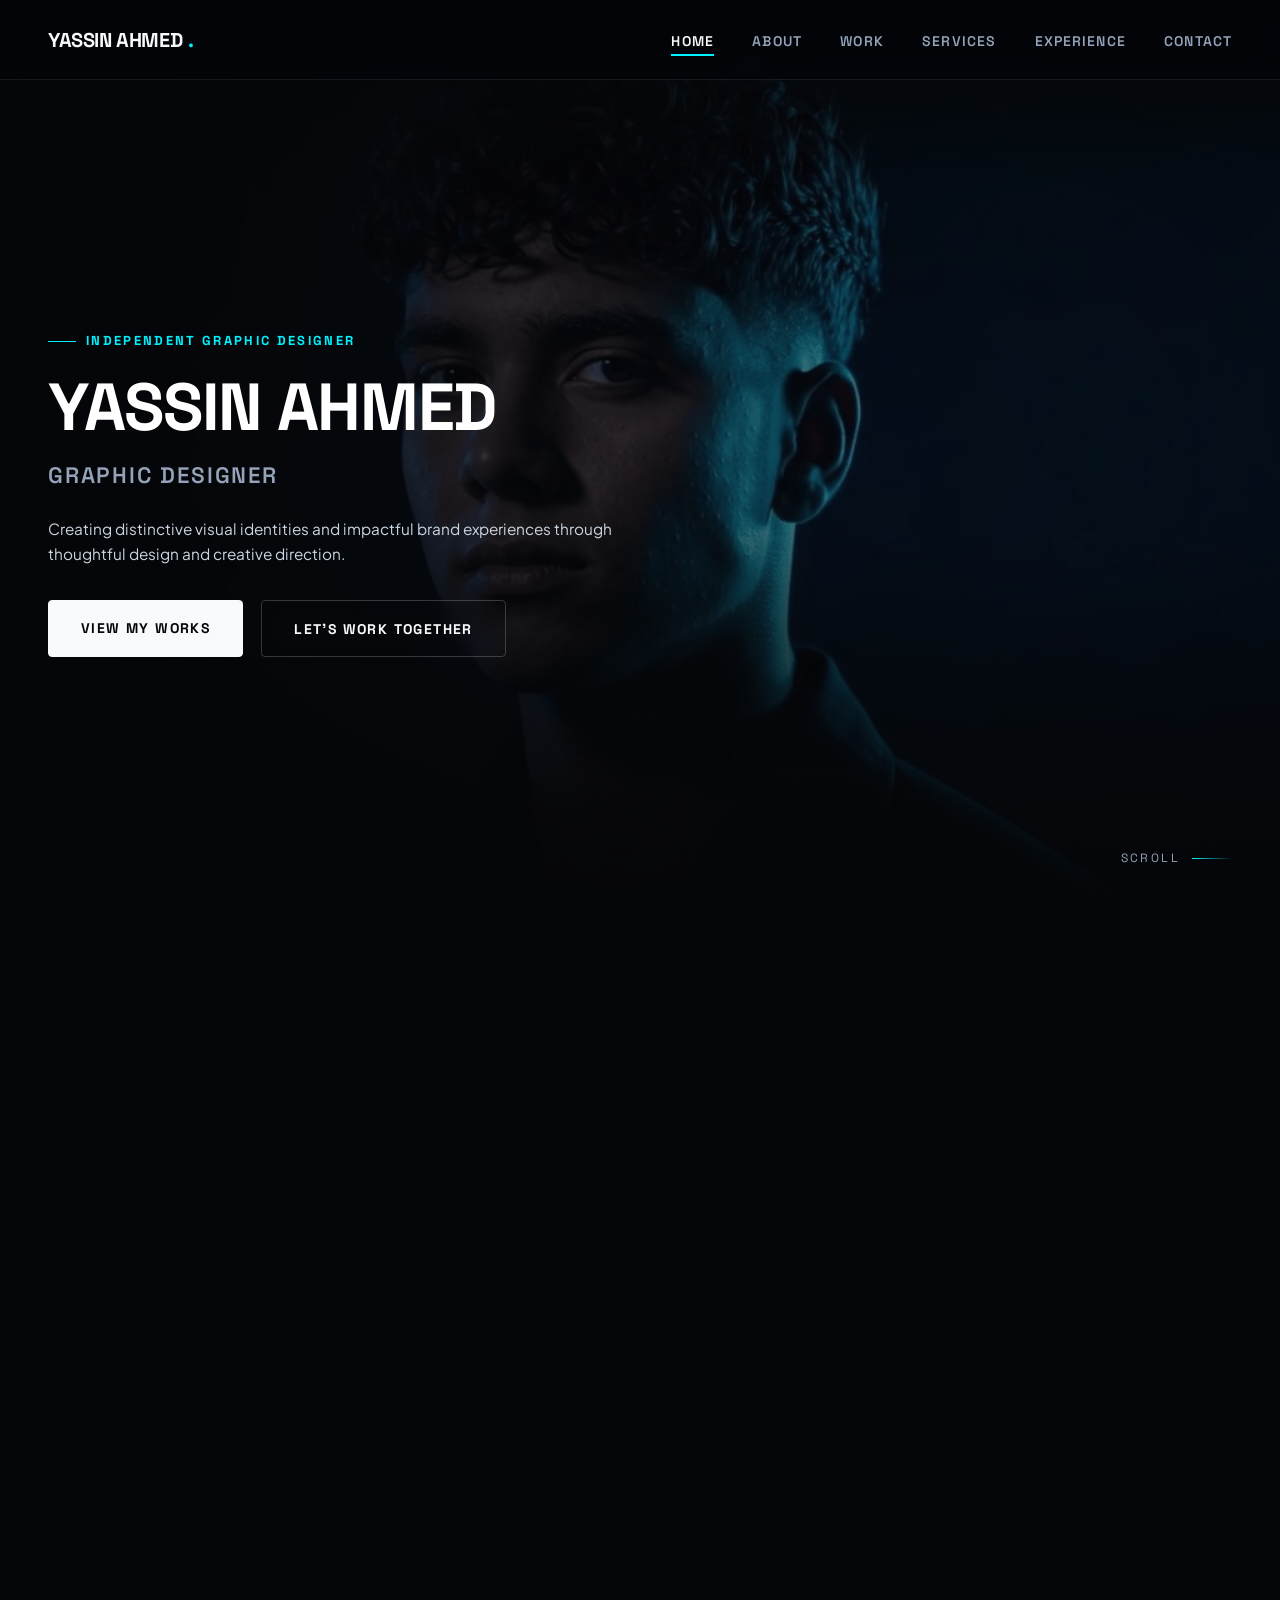
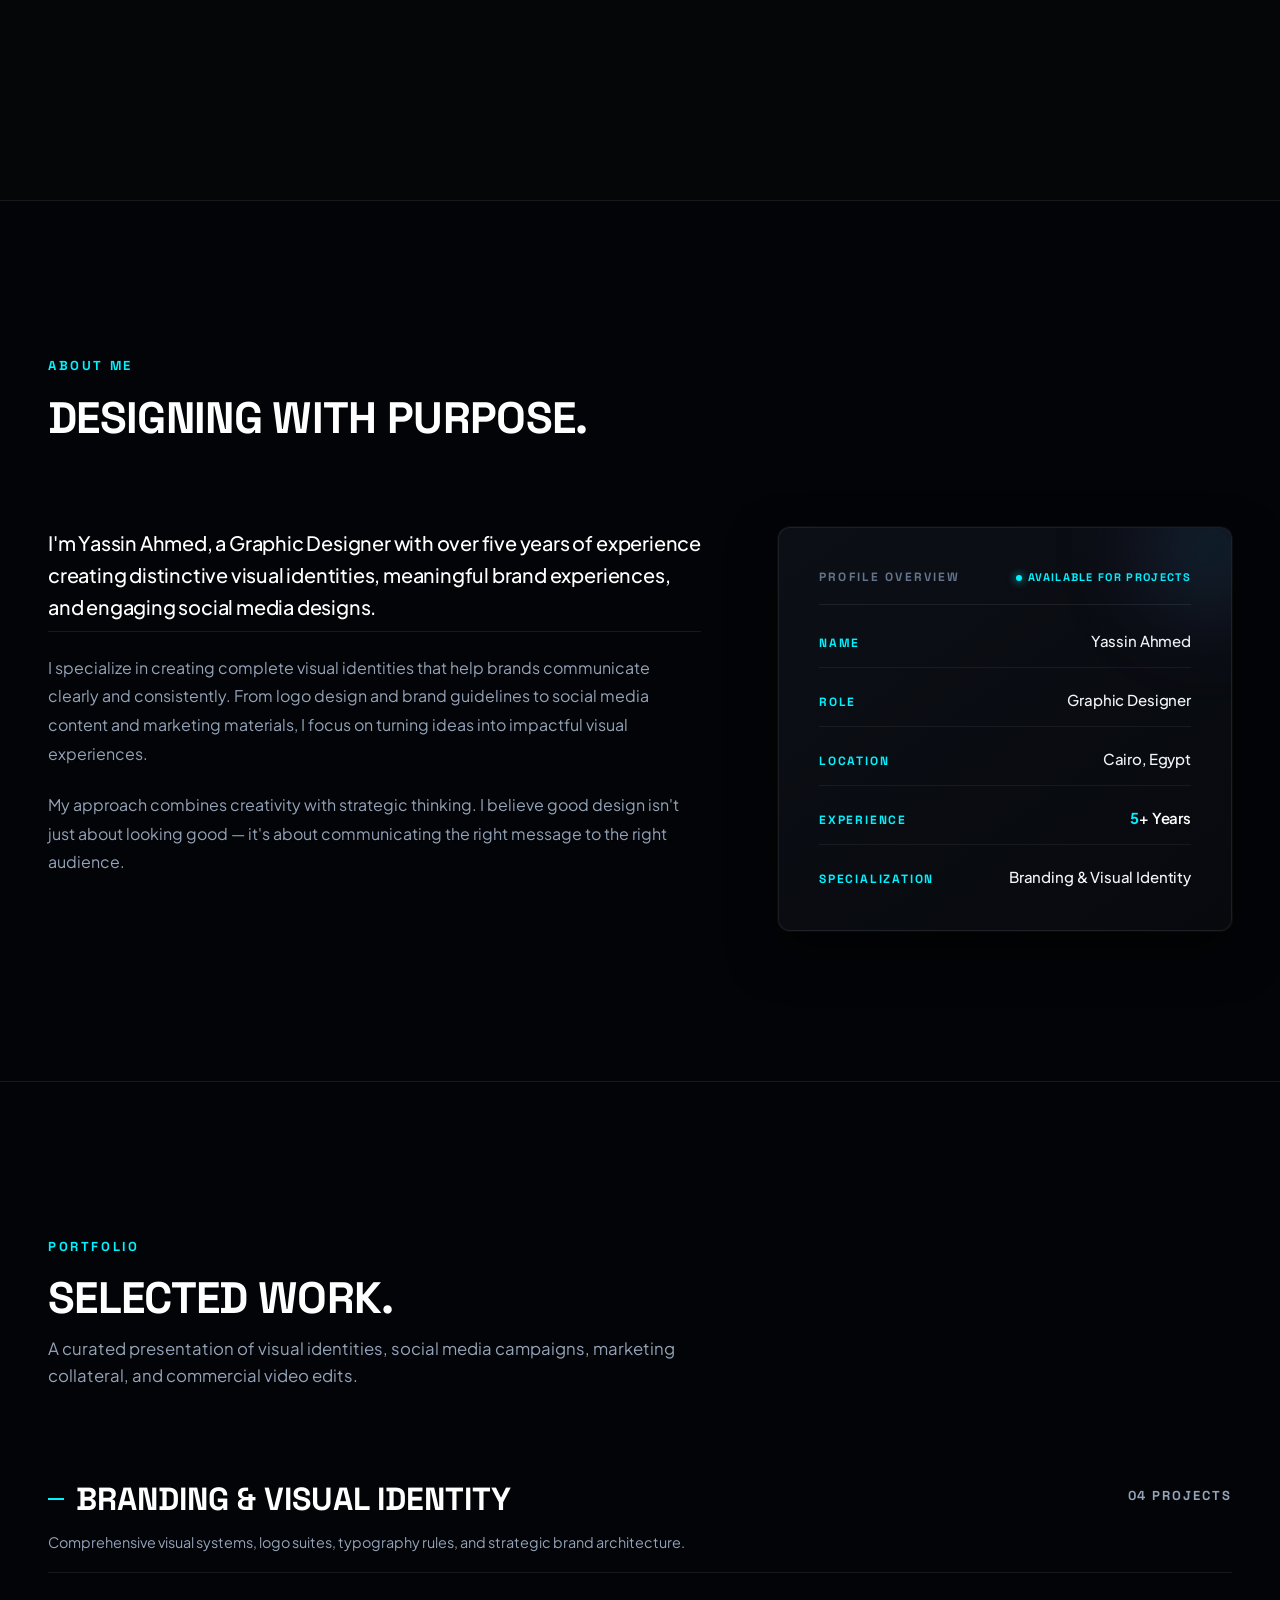
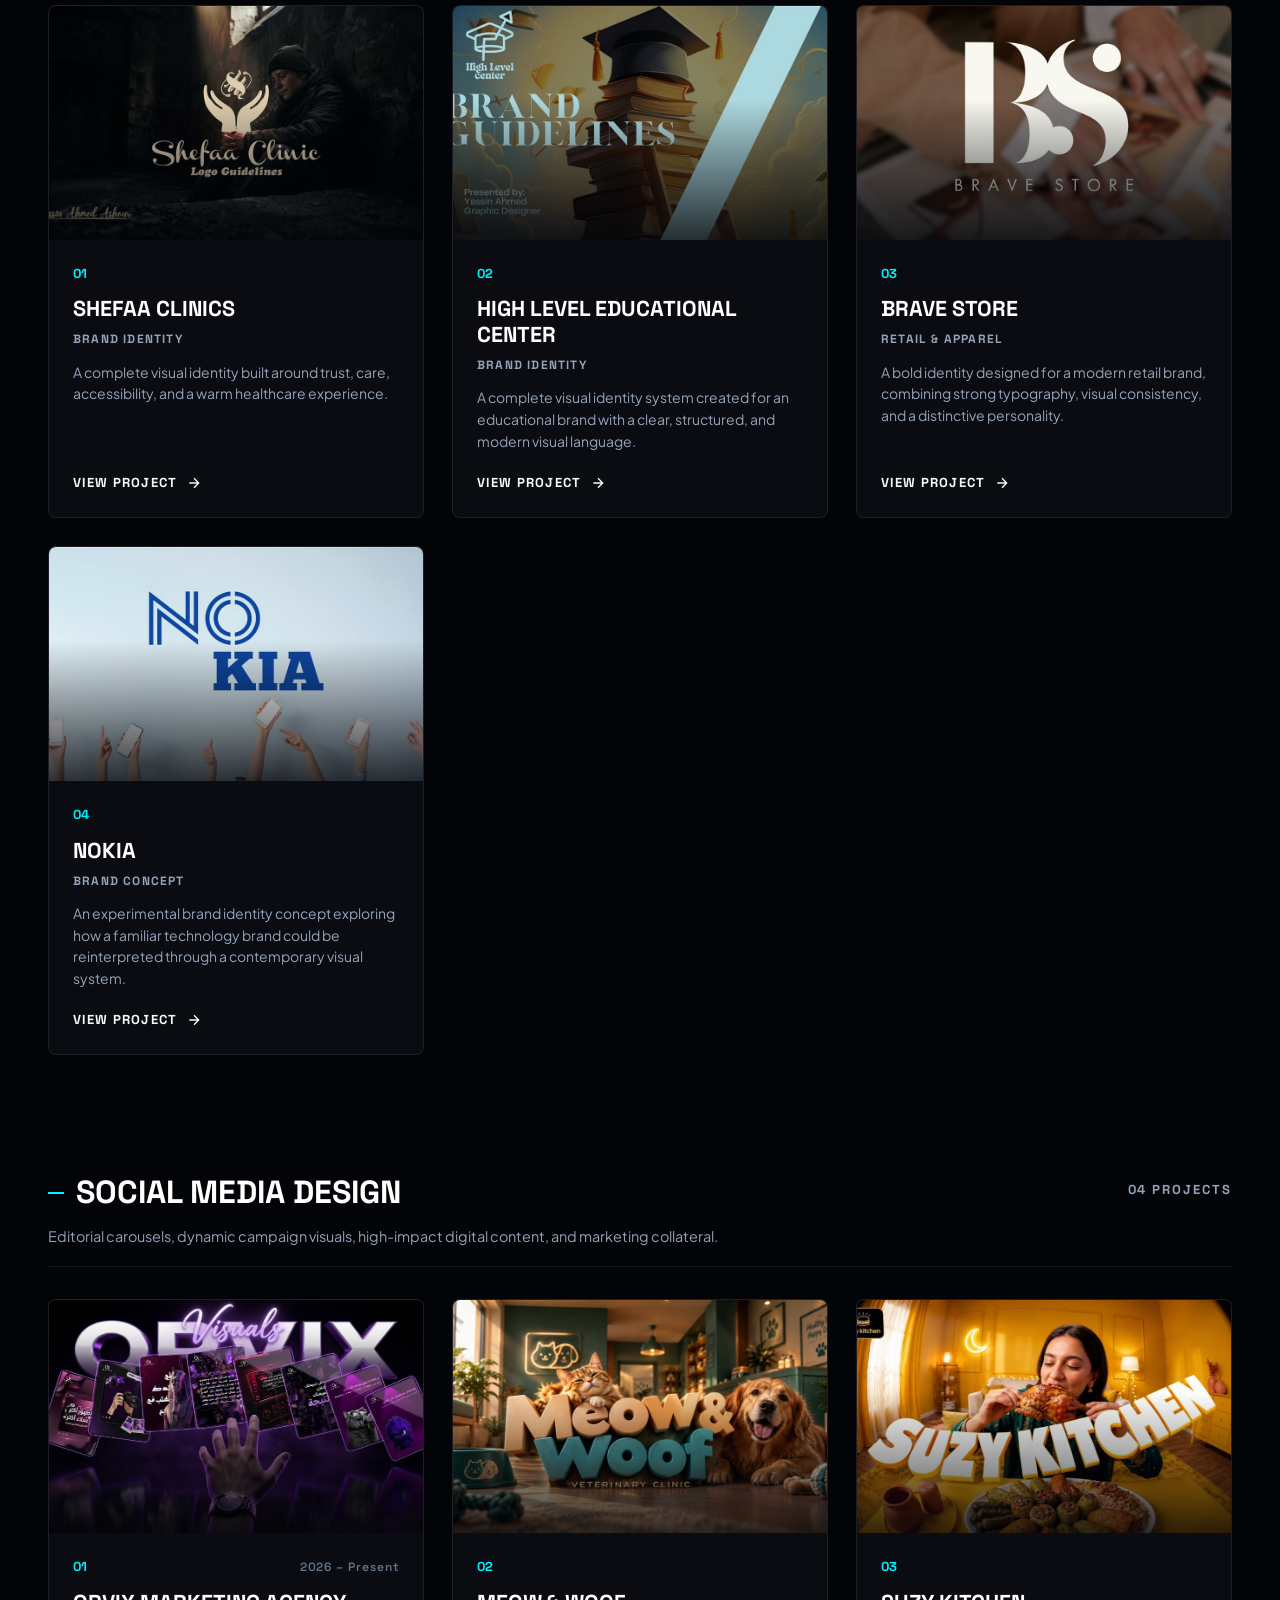
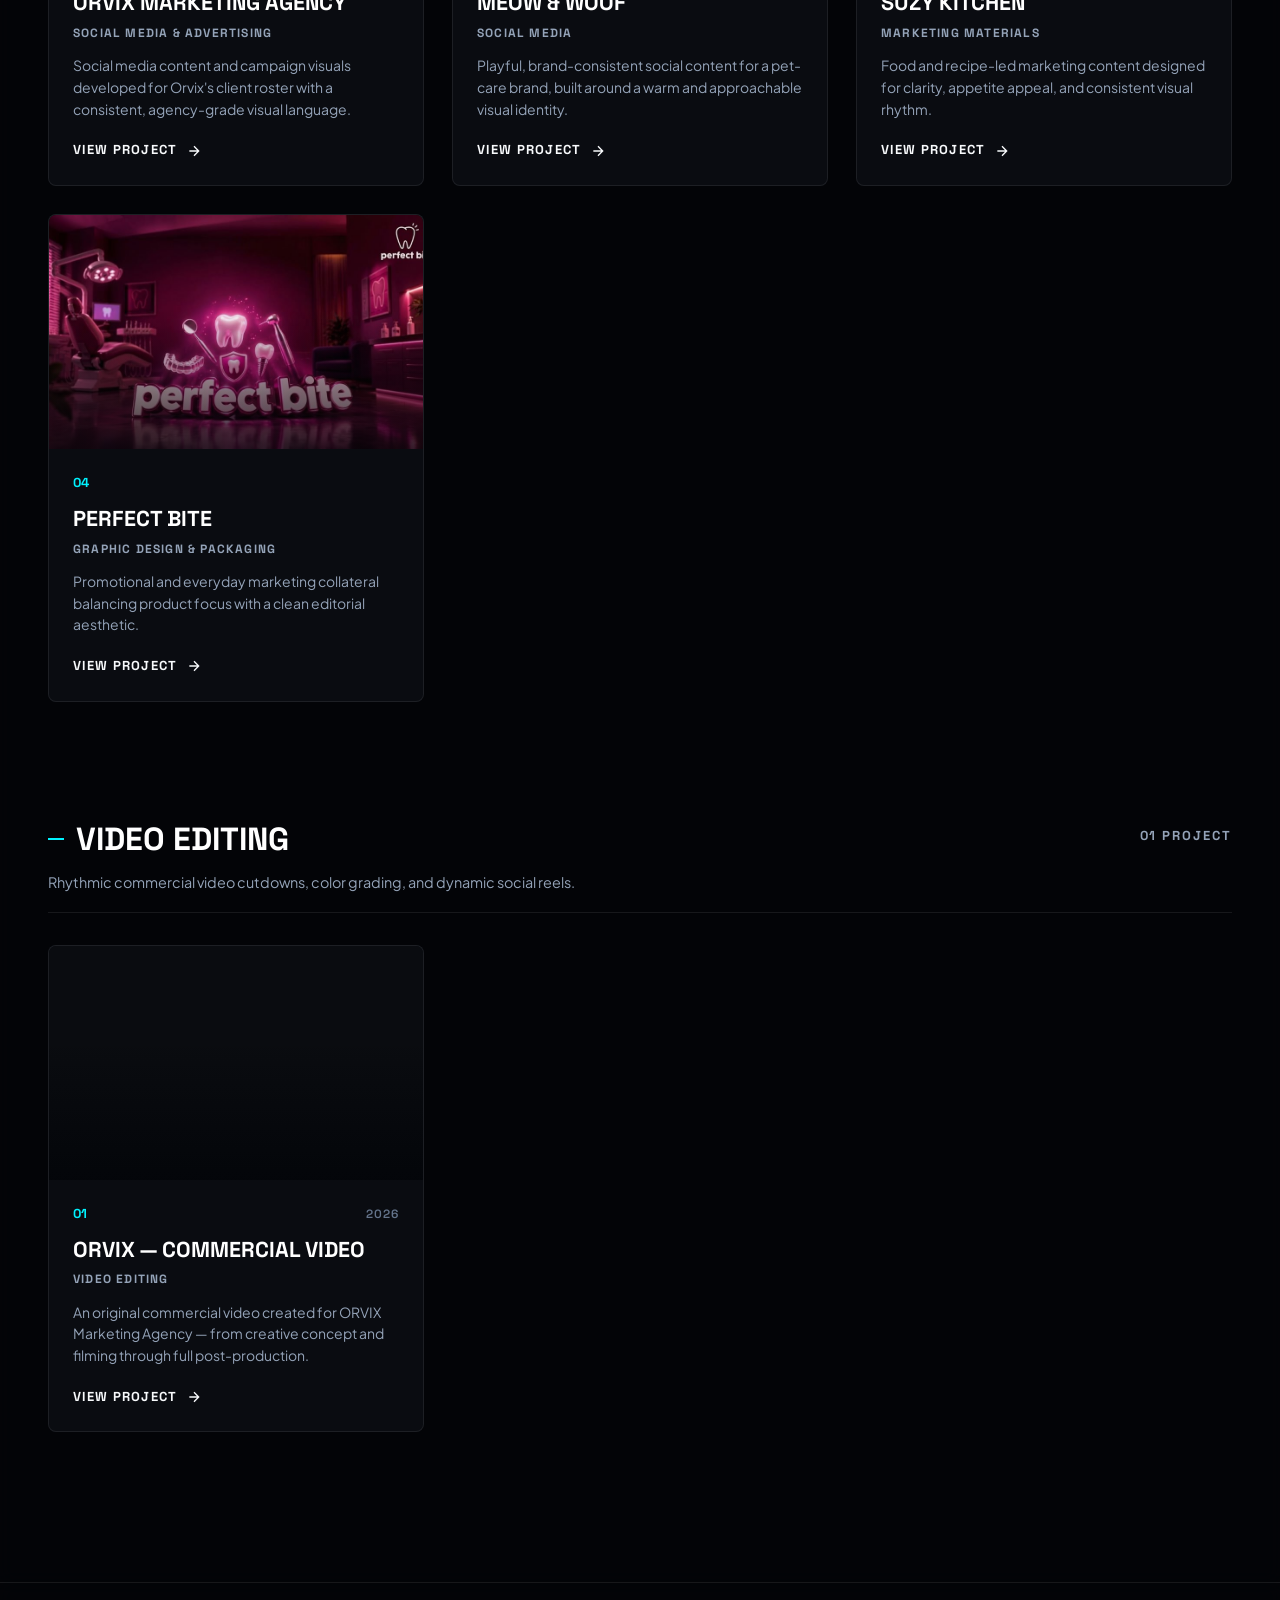
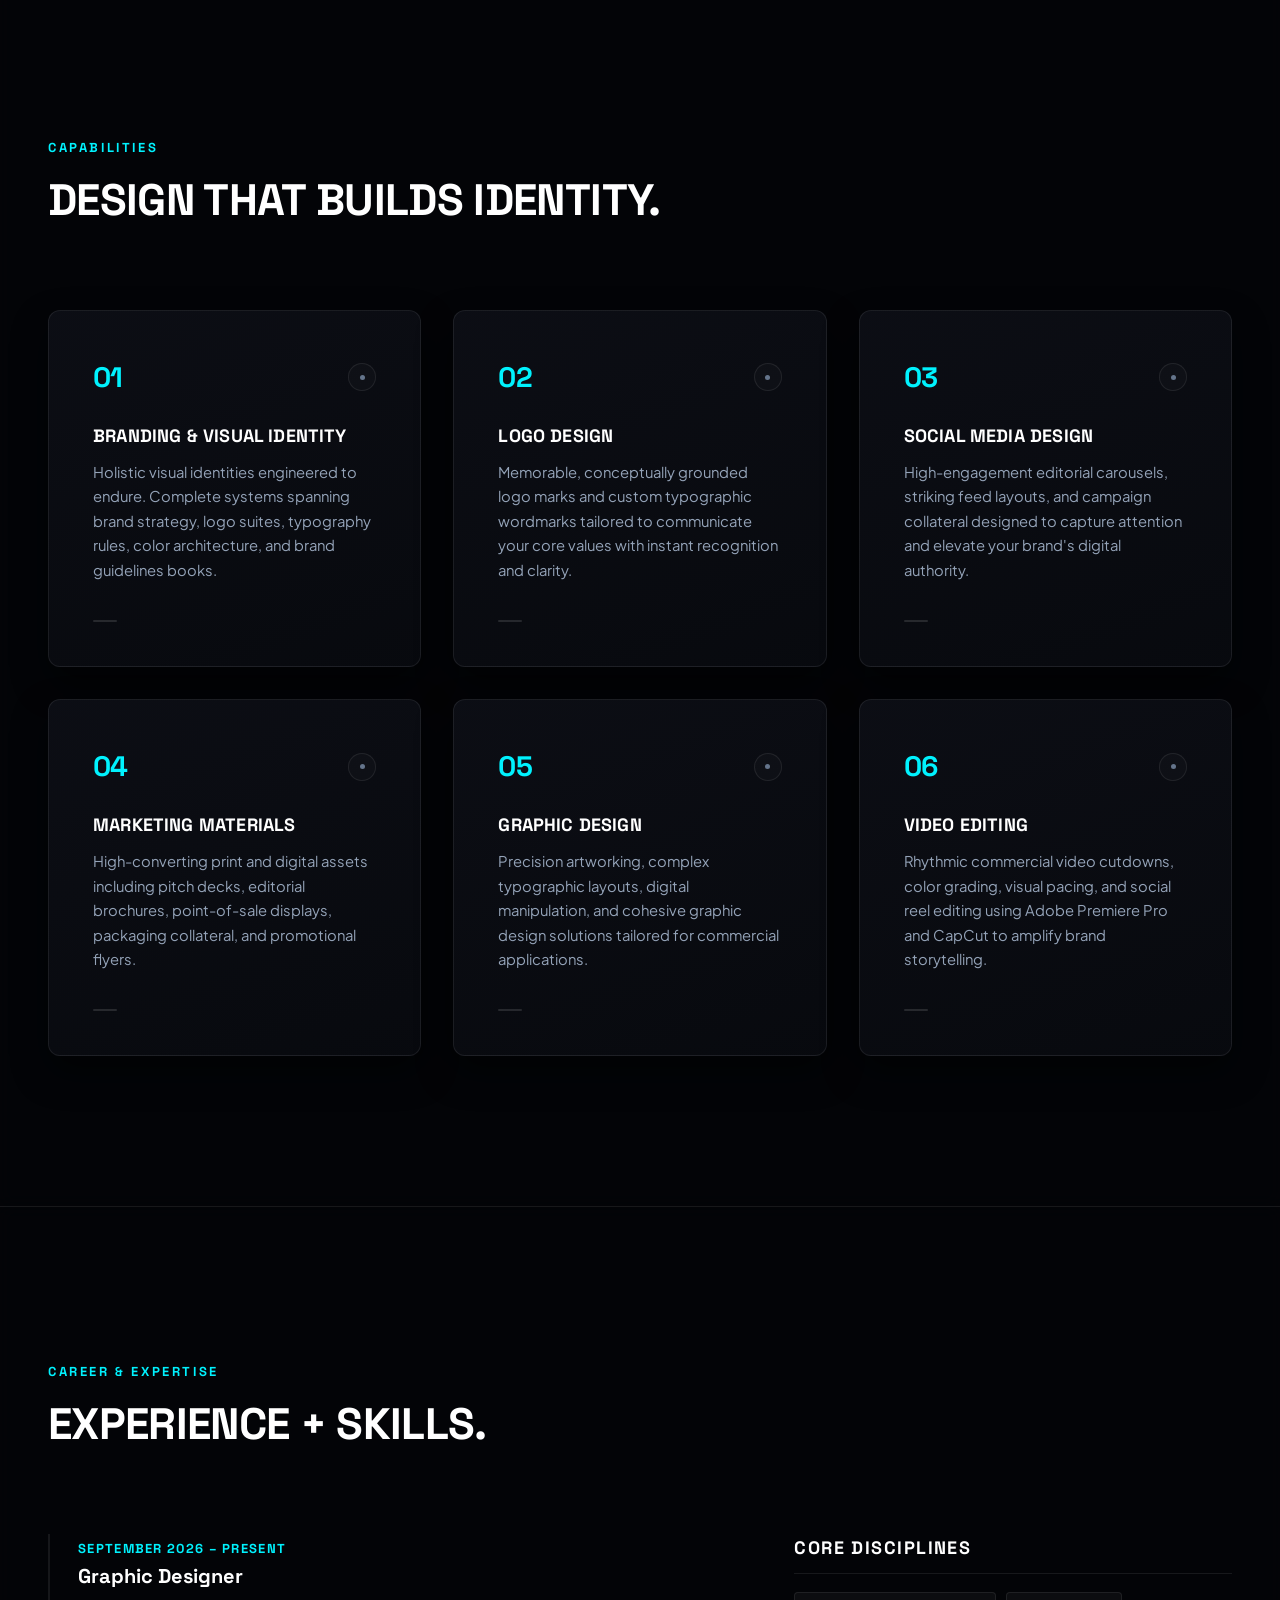
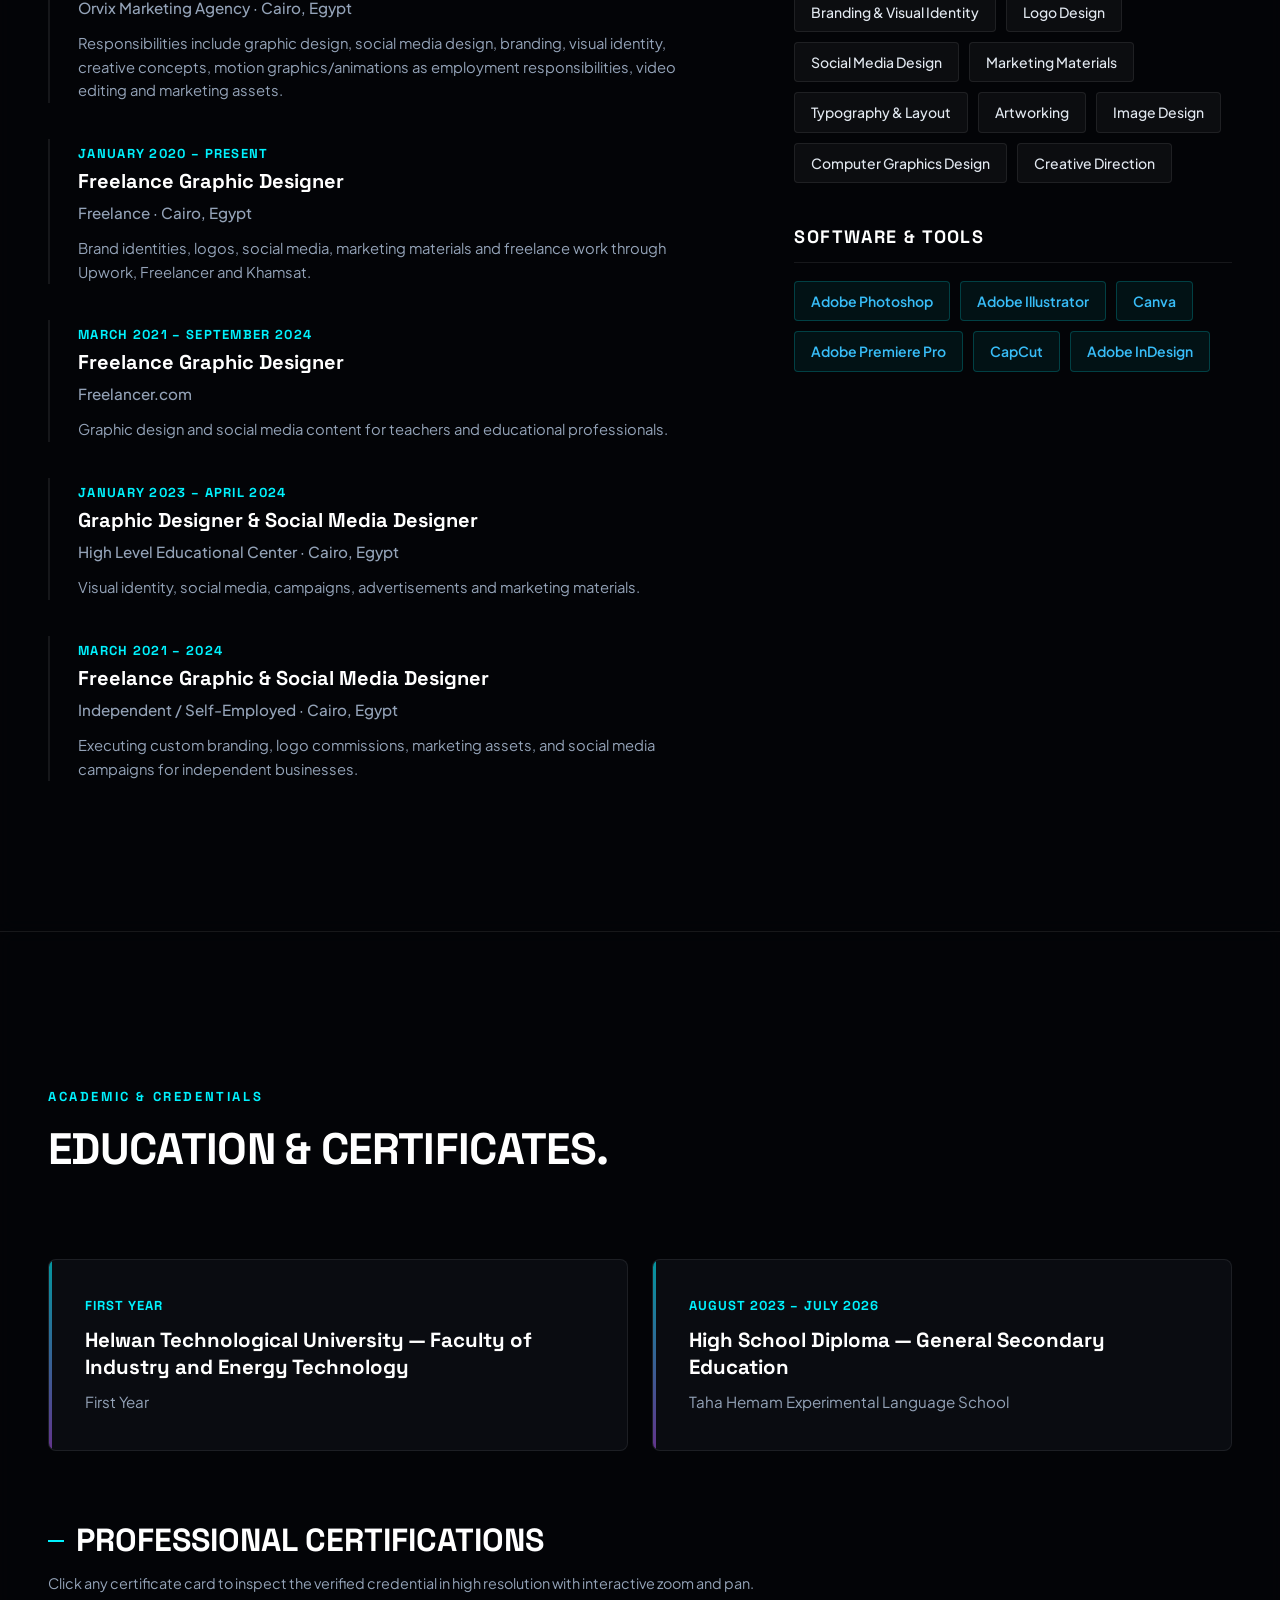
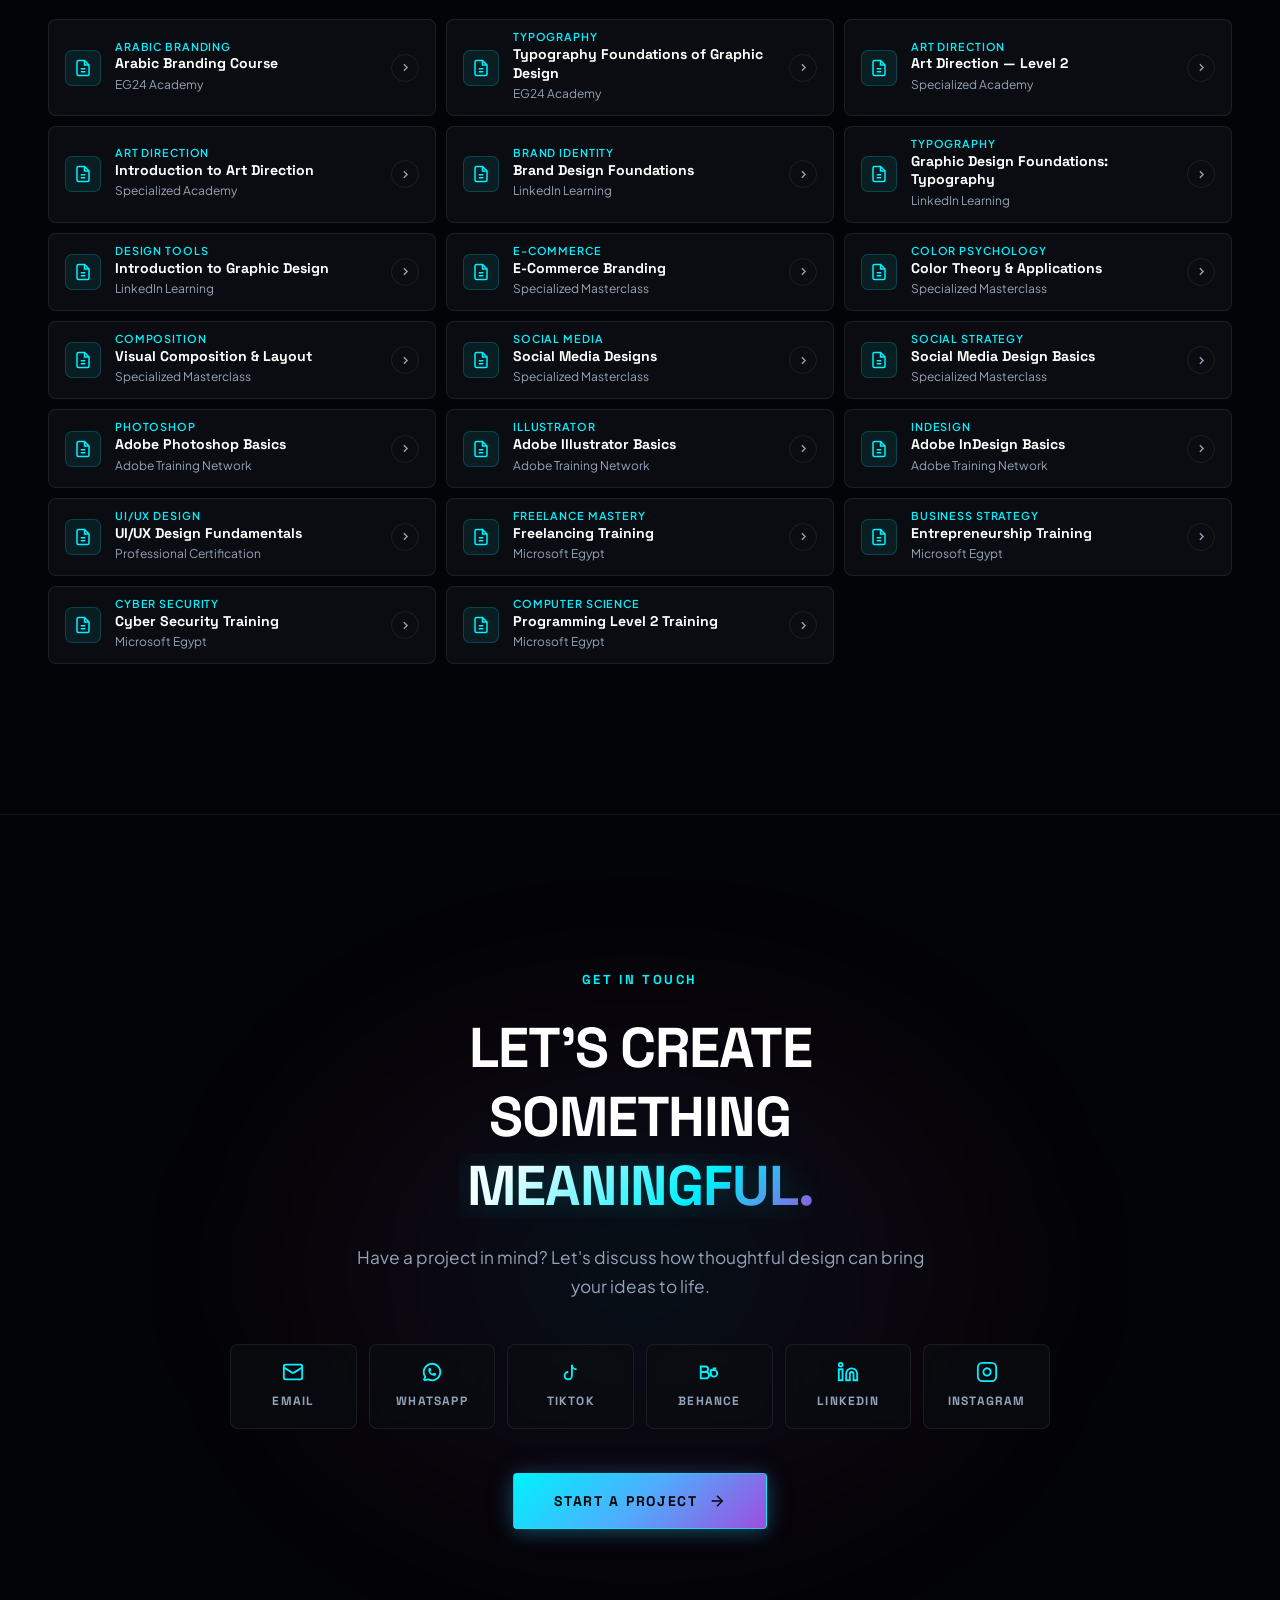
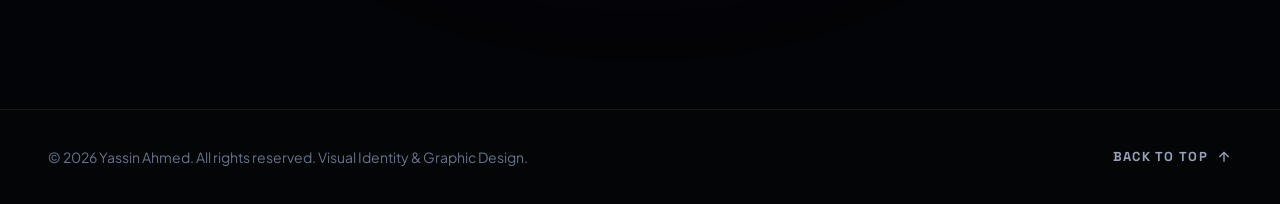
<file: index.html>
<!DOCTYPE html>
<html lang="en">
<head>
  <meta charset="UTF-8">
  <meta name="viewport" content="width=device-width, initial-scale=1.0">
  <title>Yassin Ahmed — Graphic Designer</title>
  <meta name="description" content="Yassin Ahmed is an independent Graphic Designer based in Cairo, Egypt, specializing in distinctive visual identities, brand experiences, and social media design.">
  
  <!-- Favicon System (YA Monogram Minimal Geometric) -->
  <link rel="icon" type="image/x-icon" href="favicon.ico">
  <link rel="icon" type="image/png" sizes="32x32" href="assets/favicon-32x32.png">
  <link rel="icon" type="image/png" sizes="16x16" href="assets/favicon-16x16.png">
  <link rel="apple-touch-icon" sizes="180x180" href="assets/apple-touch-icon.png">
  
  <!-- Google Fonts Preconnect & Optimized Subsets -->
  <link rel="preconnect" href="https://fonts.googleapis.com">
  <link rel="preconnect" href="https://fonts.gstatic.com" crossorigin>
  <link href="https://fonts.googleapis.com/css2?family=Plus+Jakarta+Sans:wght@400;500;600;700&family=Space+Grotesk:wght@500;600;700&display=swap" rel="stylesheet">
  
  <!-- Preload Critical Above-The-Fold Hero Portrait Frame -->
  <link rel="preload" as="image" href="frames/Portrait_head_rotation_animation_20260924213046_000.jpg" fetchpriority="high">
  
  <link rel="stylesheet" href="style.css">
</head>
<body>

  <!-- ==========================================================================
       1. CONTINUOUS CINEMATIC PORTRAIT STAGE (FIXED THROUGHOUT SCROLL EXPERIENCE)
       ========================================================================== -->
  <div class="portrait-stage-fixed" id="portraitStage" aria-hidden="true">
    <canvas id="heroCanvas"></canvas>
    <div class="portrait-stage-overlay"></div>
  </div>

  <!-- Ambient Background Lighting -->
  <div class="bg-atmosphere" aria-hidden="true">
    <div class="bg-grid"></div>
    <div class="bg-glow-top"></div>
    <div class="bg-glow-mid"></div>
    <div class="bg-glow-violet"></div>
    <div class="bg-glow-magenta"></div>
  </div>

  <!-- Minimal Initial Preloader -->
  <div class="site-loader" id="siteLoader" aria-hidden="true">
    <div class="loader-track">
      <div class="loader-fill" id="loaderFill"></div>
    </div>
    <div class="loader-meta" id="loaderMeta">0%</div>
  </div>

  <!-- ==========================================================================
       SITE HEADER / MINIMAL NAVIGATION
       ========================================================================== -->
  <header class="site-header">
    <div class="container nav-container">
      <a href="#home" class="site-logo" aria-label="Yassin Ahmed Homepage">
        YASSIN AHMED<span>.</span>
      </a>

      <nav aria-label="Main Navigation">
        <ul class="nav-links" id="navLinks">
          <li><a href="#home" class="nav-link active">Home</a></li>
          <li><a href="#about" class="nav-link">About</a></li>
          <li><a href="#work" class="nav-link">Work</a></li>
          <li><a href="#services" class="nav-link">Services</a></li>
          <li><a href="#experience" class="nav-link">Experience</a></li>
          <li><a href="#contact" class="nav-link">Contact</a></li>
        </ul>
      </nav>

      <button class="menu-toggle" id="menuToggle" type="button" aria-label="Toggle navigation menu" aria-expanded="false">
        <span></span>
        <span></span>
      </button>
    </div>
  </header>

  <main id="main">

    <!-- ==========================================================================
         HERO SECTION WITH PERSISTENT PORTRAIT SCROLL INTEGRATION
         ========================================================================== -->
    <div class="hero-scroll-runner" id="heroRunner">
      <section class="hero-sticky-stage" id="home">
        
        <div class="container hero-content">
          <div class="hero-inner reveal">
            <span class="hero-eyebrow">INDEPENDENT GRAPHIC DESIGNER</span>
            <h1 class="hero-title">YASSIN AHMED</h1>
            <p class="hero-role">GRAPHIC DESIGNER</p>
            <p class="hero-statement">
              Creating distinctive visual identities and impactful brand experiences through thoughtful design and creative direction.
            </p>
            <div class="hero-actions">
              <a href="#work" class="btn btn-primary">VIEW MY WORKS</a>
              <button type="button" class="btn btn-outline" data-open-choice-modal>LET'S WORK TOGETHER</button>
            </div>
          </div>
        </div>

        <div class="hero-scroll-cue" aria-hidden="true">
          <span>SCROLL</span>
          <div class="hero-scroll-line"></div>
        </div>

      </section>
    </div>

    <!-- ==========================================================================
         ABOUT SECTION
         ========================================================================== -->
    <section class="editorial-section" id="about">
      <div class="container">
        
        <div class="section-header reveal">
          <span class="section-tag">About Me</span>
          <h2 class="section-title">DESIGNING WITH PURPOSE.</h2>
        </div>

        <div class="about-grid">
          <div class="about-narrative reveal">
            <p class="about-lead">
              I'm Yassin Ahmed, a Graphic Designer with over five years of experience creating distinctive visual identities, meaningful brand experiences, and engaging social media designs.
            </p>
            <p>
              I specialize in creating complete visual identities that help brands communicate clearly and consistently. From logo design and brand guidelines to social media content and marketing materials, I focus on turning ideas into impactful visual experiences.
            </p>
            <p>
              My approach combines creativity with strategic thinking. I believe good design isn't just about looking good — it's about communicating the right message to the right audience.
            </p>
          </div>

          <aside class="about-meta-card reveal">
            <div class="about-card-glow"></div>
            <div class="meta-card-header">
              <span class="meta-card-title">PROFILE OVERVIEW</span>
              <span class="meta-card-status"><span class="status-dot"></span>AVAILABLE FOR PROJECTS</span>
            </div>
            <div class="meta-row">
              <span class="meta-label">NAME</span>
              <span class="meta-value">Yassin Ahmed</span>
            </div>
            <div class="meta-row">
              <span class="meta-label">ROLE</span>
              <span class="meta-value">Graphic Designer</span>
            </div>
            <div class="meta-row">
              <span class="meta-label">LOCATION</span>
              <span class="meta-value">Cairo, Egypt</span>
            </div>
            <div class="meta-row">
              <span class="meta-label">EXPERIENCE</span>
              <span class="meta-value highlight-value"><span class="counter-number" data-count-to="5">0</span>+ Years</span>
            </div>
            <div class="meta-row">
              <span class="meta-label">SPECIALIZATION</span>
              <span class="meta-value">Branding & Visual Identity</span>
            </div>
          </aside>
        </div>

      </div>
    </section>

    <!-- ==========================================================================
         SELECTED WORK (5 DISTINCT CATEGORY SECTIONS WITH 3-COL GRID)
         ========================================================================== -->
    <section class="editorial-section" id="work">
      <div class="container">
        
        <div class="section-header reveal">
          <span class="section-tag">Portfolio</span>
          <h2 class="section-title">SELECTED WORK.</h2>
          <p style="color: var(--text-muted); font-size: 1.05rem; margin-top: 12px; max-width: 650px;">
            A curated presentation of visual identities, social media campaigns, marketing collateral, and commercial video edits.
          </p>
        </div>

        <!-- Populated with 5 distinct category groups, each featuring a 3-column project grid -->
        <div id="selectedWorkCategories">
          <!-- Populated from script.js & projects-data.js -->
        </div>

      </div>
    </section>

    <!-- ==========================================================================
         SERVICES SECTION
         ========================================================================== -->
    <section class="editorial-section" id="services">
      <div class="container">
        
        <div class="section-header reveal">
          <span class="section-tag">Capabilities</span>
          <h2 class="section-title">DESIGN THAT BUILDS IDENTITY.</h2>
        </div>

        <div class="services-grid reveal-stagger">
          
          <article class="service-card" data-service-card>
            <div class="service-card-glow"></div>
            <div class="service-card-top">
              <div class="service-num-wrap">
                <span class="service-num" data-num="01"><span class="service-num-digit">0</span><span class="service-num-digit">1</span></span>
              </div>
              <div class="service-icon-pill">
                <span class="service-pill-dot"></span>
              </div>
            </div>
            <h3 class="service-title">BRANDING & VISUAL IDENTITY</h3>
            <p class="service-desc">
              Holistic visual identities engineered to endure. Complete systems spanning brand strategy, logo suites, typography rules, color architecture, and brand guidelines books.
            </p>
            <div class="service-card-footer">
              <span class="service-accent-bar"></span>
            </div>
          </article>

          <article class="service-card" data-service-card>
            <div class="service-card-glow"></div>
            <div class="service-card-top">
              <div class="service-num-wrap">
                <span class="service-num" data-num="02"><span class="service-num-digit">0</span><span class="service-num-digit">2</span></span>
              </div>
              <div class="service-icon-pill">
                <span class="service-pill-dot"></span>
              </div>
            </div>
            <h3 class="service-title">LOGO DESIGN</h3>
            <p class="service-desc">
              Memorable, conceptually grounded logo marks and custom typographic wordmarks tailored to communicate your core values with instant recognition and clarity.
            </p>
            <div class="service-card-footer">
              <span class="service-accent-bar"></span>
            </div>
          </article>

          <article class="service-card" data-service-card>
            <div class="service-card-glow"></div>
            <div class="service-card-top">
              <div class="service-num-wrap">
                <span class="service-num" data-num="03"><span class="service-num-digit">0</span><span class="service-num-digit">3</span></span>
              </div>
              <div class="service-icon-pill">
                <span class="service-pill-dot"></span>
              </div>
            </div>
            <h3 class="service-title">SOCIAL MEDIA DESIGN</h3>
            <p class="service-desc">
              High-engagement editorial carousels, striking feed layouts, and campaign collateral designed to capture attention and elevate your brand's digital authority.
            </p>
            <div class="service-card-footer">
              <span class="service-accent-bar"></span>
            </div>
          </article>

          <article class="service-card" data-service-card>
            <div class="service-card-glow"></div>
            <div class="service-card-top">
              <div class="service-num-wrap">
                <span class="service-num" data-num="04"><span class="service-num-digit">0</span><span class="service-num-digit">4</span></span>
              </div>
              <div class="service-icon-pill">
                <span class="service-pill-dot"></span>
              </div>
            </div>
            <h3 class="service-title">MARKETING MATERIALS</h3>
            <p class="service-desc">
              High-converting print and digital assets including pitch decks, editorial brochures, point-of-sale displays, packaging collateral, and promotional flyers.
            </p>
            <div class="service-card-footer">
              <span class="service-accent-bar"></span>
            </div>
          </article>

          <article class="service-card" data-service-card>
            <div class="service-card-glow"></div>
            <div class="service-card-top">
              <div class="service-num-wrap">
                <span class="service-num" data-num="05"><span class="service-num-digit">0</span><span class="service-num-digit">5</span></span>
              </div>
              <div class="service-icon-pill">
                <span class="service-pill-dot"></span>
              </div>
            </div>
            <h3 class="service-title">GRAPHIC DESIGN</h3>
            <p class="service-desc">
              Precision artworking, complex typographic layouts, digital manipulation, and cohesive graphic design solutions tailored for commercial applications.
            </p>
            <div class="service-card-footer">
              <span class="service-accent-bar"></span>
            </div>
          </article>

          <article class="service-card" data-service-card>
            <div class="service-card-glow"></div>
            <div class="service-card-top">
              <div class="service-num-wrap">
                <span class="service-num" data-num="06"><span class="service-num-digit">0</span><span class="service-num-digit">6</span></span>
              </div>
              <div class="service-icon-pill">
                <span class="service-pill-dot"></span>
              </div>
            </div>
            <h3 class="service-title">VIDEO EDITING</h3>
            <p class="service-desc">
              Rhythmic commercial video cutdowns, color grading, visual pacing, and social reel editing using Adobe Premiere Pro and CapCut to amplify brand storytelling.
            </p>
            <div class="service-card-footer">
              <span class="service-accent-bar"></span>
            </div>
          </article>

        </div>

      </div>
    </section>

    <!-- ==========================================================================
         EXPERIENCE + SKILLS SECTION
         ========================================================================== -->
    <section class="editorial-section" id="experience">
      <div class="container">
        
        <div class="section-header reveal">
          <span class="section-tag">Career & Expertise</span>
          <h2 class="section-title">EXPERIENCE + SKILLS.</h2>
        </div>

        <div class="exp-skills-layout">
          
          <div class="experience-list reveal">
            
            <article class="experience-item">
              <span class="exp-date">September 2026 – Present</span>
              <h3 class="exp-role">Graphic Designer</h3>
              <p class="exp-company">Orvix Marketing Agency · Cairo, Egypt</p>
              <p class="exp-desc">
                Responsibilities include graphic design, social media design, branding, visual identity, creative concepts, motion graphics/animations as employment responsibilities, video editing and marketing assets.
              </p>
            </article>

            <article class="experience-item">
              <span class="exp-date">January 2020 – Present</span>
              <h3 class="exp-role">Freelance Graphic Designer</h3>
              <p class="exp-company">Freelance · Cairo, Egypt</p>
              <p class="exp-desc">
                Brand identities, logos, social media, marketing materials and freelance work through Upwork, Freelancer and Khamsat.
              </p>
            </article>

            <article class="experience-item">
              <span class="exp-date">March 2021 – September 2024</span>
              <h3 class="exp-role">Freelance Graphic Designer</h3>
              <p class="exp-company">Freelancer.com</p>
              <p class="exp-desc">
                Graphic design and social media content for teachers and educational professionals.
              </p>
            </article>

            <article class="experience-item">
              <span class="exp-date">January 2023 – April 2024</span>
              <h3 class="exp-role">Graphic Designer & Social Media Designer</h3>
              <p class="exp-company">High Level Educational Center · Cairo, Egypt</p>
              <p class="exp-desc">
                Visual identity, social media, campaigns, advertisements and marketing materials.
              </p>
            </article>

            <article class="experience-item">
              <span class="exp-date">March 2021 – 2024</span>
              <h3 class="exp-role">Freelance Graphic & Social Media Designer</h3>
              <p class="exp-company">Independent / Self-Employed · Cairo, Egypt</p>
              <p class="exp-desc">
                Executing custom branding, logo commissions, marketing assets, and social media campaigns for independent businesses.
              </p>
            </article>

          </div>

          <div class="skills-column reveal">
            
            <div>
              <h3 class="skills-group-title">Core Disciplines</h3>
              <div class="skills-tag-grid">
                <span class="skill-tag">Branding & Visual Identity</span>
                <span class="skill-tag">Logo Design</span>
                <span class="skill-tag">Social Media Design</span>
                <span class="skill-tag">Marketing Materials</span>
                <span class="skill-tag">Typography & Layout</span>
                <span class="skill-tag">Artworking</span>
                <span class="skill-tag">Image Design</span>
                <span class="skill-tag">Computer Graphics Design</span>
                <span class="skill-tag">Creative Direction</span>
              </div>
            </div>

            <div>
              <h3 class="skills-group-title">Software & Tools</h3>
              <div class="skills-tag-grid">
                <span class="skill-tag software-tag">Adobe Photoshop</span>
                <span class="skill-tag software-tag">Adobe Illustrator</span>
                <span class="skill-tag software-tag">Canva</span>
                <span class="skill-tag software-tag">Adobe Premiere Pro</span>
                <span class="skill-tag software-tag">CapCut</span>
                <span class="skill-tag software-tag">Adobe InDesign</span>
              </div>
            </div>

          </div>

        </div>

      </div>
    </section>

    <!-- ==========================================================================
         EDUCATION & CERTIFICATES GALLERY (3–4 COLUMNS WITH FULL-VIEW MODAL)
         ========================================================================== -->
    <section class="editorial-section" id="education">
      <div class="container">
        
        <div class="section-header reveal">
          <span class="section-tag">Academic & Credentials</span>
          <h2 class="section-title">EDUCATION & CERTIFICATES.</h2>
        </div>

        <div class="edu-block reveal">
          <div class="edu-grid">
            <article class="edu-card">
              <span class="edu-period">First Year</span>
              <h3 class="edu-degree">Helwan Technological University — Faculty of Industry and Energy Technology</h3>
              <p class="edu-school">First Year</p>
            </article>

            <article class="edu-card">
              <span class="edu-period">August 2023 – July 2026</span>
              <h3 class="edu-degree">High School Diploma — General Secondary Education</h3>
              <p class="edu-school">Taha Hemam Experimental Language School</p>
            </article>
          </div>
        </div>

        <div style="margin-bottom: 24px;">
          <h3 class="category-group-title reveal">Professional Certifications</h3>
          <p style="font-size: 0.9rem; color: var(--text-muted); margin-top: 6px;" class="reveal">
            Click any certificate card to inspect the verified credential in high resolution with interactive zoom and pan.
          </p>
        </div>

        <!-- 3–4 Per Row Desktop Certificate Gallery Grid -->
        <div class="certs-gallery-grid" id="certGalleryGrid">
          <!-- Populated from script.js -->
        </div>

      </div>
    </section>

    <!-- ==========================================================================
         CONTACT SECTION (WITH TIKTOK & CHOICE MODAL TRIGGER)
         ========================================================================== -->
    <section class="editorial-section contact-section" id="contact">
      <div class="container">
        
        <div class="contact-content reveal cta-animated-wrap">
          <span class="section-tag">Get in Touch</span>
          <h2 class="contact-title" aria-label="Let's Create Something Meaningful.">
            <span class="cta-line"><span class="cta-line-inner">LET'S CREATE</span></span>
            <span class="cta-line"><span class="cta-line-inner">SOMETHING</span></span>
            <span class="cta-line"><span class="cta-line-inner cta-highlight">MEANINGFUL.</span></span>
          </h2>
          <p class="contact-statement">
            Have a project in mind? Let's discuss how thoughtful design can bring your ideas to life.
          </p>

          <div class="contact-channels-grid">
            
            <!-- Email -->
            <a href="mailto:yassinahmed21106@gmail.com" class="contact-card">
              <svg width="24" height="24" viewBox="0 0 24 24" fill="none" stroke="currentColor" stroke-width="2">
                <rect width="20" height="16" x="2" y="4" rx="2"/><path d="m22 7-8.97 5.7a1.94 1.94 0 0 1-2.06 0L2 7"/>
              </svg>
              <span class="contact-channel-name">EMAIL</span>
            </a>

            <!-- WhatsApp -->
            <a href="https://wa.me/201507823980" target="_blank" rel="noopener noreferrer" class="contact-card">
              <svg width="24" height="24" viewBox="0 0 24 24" fill="none" stroke="currentColor" stroke-width="2">
                <path d="M3 21l1.65-3.8a9 9 0 1 1 3.4 2.9L3 21"/>
                <path d="M9 10a.5.5 0 0 0 1 0V9a.5.5 0 0 0-1 0v1a5 5 0 0 0 5 5h1a.5.5 0 0 0 0-1h-1a.5.5 0 0 0 0 1"/>
              </svg>
              <span class="contact-channel-name">WHATSAPP</span>
            </a>

            <!-- TikTok (Requirement 8) -->
            <a href="https://tiktok.com/@yassin.ahmed.21" target="_blank" rel="noopener noreferrer" class="contact-card">
              <svg width="24" height="24" viewBox="0 0 24 24" fill="none" stroke="currentColor" stroke-width="2">
                <path d="M9 12a4 4 0 1 0 4 4V4a5 5 0 0 0 5 5"/>
              </svg>
              <span class="contact-channel-name">TIKTOK</span>
            </a>

            <!-- Behance -->
            <a href="https://www.behance.net/Yassin-Ahmed" target="_blank" rel="noopener noreferrer" class="contact-card">
              <svg width="24" height="24" viewBox="0 0 24 24" fill="none" stroke="currentColor" stroke-width="2">
                <path d="M16 8h4M3 6h5a3 3 0 0 1 0 6H3V6zm0 6h5.5a3.5 3.5 0 0 1 0 7H3v-7zm11 1.5a3.5 3.5 0 1 0 3.5-3.5H14v7z"/>
              </svg>
              <span class="contact-channel-name">BEHANCE</span>
            </a>

            <!-- LinkedIn -->
            <a href="https://www.linkedin.com/in/yassin-ahmed-b5b2bb279/" target="_blank" rel="noopener noreferrer" class="contact-card">
              <svg width="24" height="24" viewBox="0 0 24 24" fill="none" stroke="currentColor" stroke-width="2">
                <path d="M16 8a6 6 0 0 1 6 6v7h-4v-7a2 2 0 0 0-2-2 2 2 0 0 0-2 2v7h-4v-7a6 6 0 0 1 6-6z"/>
                <rect width="4" height="12" x="2" y="9"/><circle cx="4" cy="4" r="2"/>
              </svg>
              <span class="contact-channel-name">LINKEDIN</span>
            </a>

            <!-- Instagram -->
            <a href="https://www.instagram.com/yassin_ahmed_2110" target="_blank" rel="noopener noreferrer" class="contact-card">
              <svg width="24" height="24" viewBox="0 0 24 24" fill="none" stroke="currentColor" stroke-width="2">
                <rect width="20" height="20" x="2" y="2" rx="5" ry="5"/>
                <path d="M16 11.37A4 4 0 1 1 12.63 8 4 4 0 0 1 16 11.37z"/><line x1="17.5" x2="17.51" y1="6.5" y2="6.5"/>
              </svg>
              <span class="contact-channel-name">INSTAGRAM</span>
            </a>

          </div>

          <!-- Opens the "Start a Project" Contact-Choice Modal (Requirement 7) -->
          <button type="button" class="btn btn-primary" data-open-choice-modal>
            <span>START A PROJECT</span>
            <svg width="18" height="18" viewBox="0 0 24 24" fill="none" stroke="currentColor" stroke-width="2">
              <path d="M5 12h14M12 5l7 7-7 7"/>
            </svg>
          </button>
        </div>

      </div>
    </section>

  </main>

  <!-- ==========================================================================
       SITE FOOTER
       ========================================================================== -->
  <footer class="site-footer">
    <div class="container footer-inner">
      <p class="footer-copy">
        © 2026 Yassin Ahmed. All rights reserved. Visual Identity & Graphic Design.
      </p>
      <button class="footer-back-to-top" id="backToTopBtn" type="button">
        <span>BACK TO TOP</span>
        <svg width="16" height="16" viewBox="0 0 24 24" fill="none" stroke="currentColor" stroke-width="2">
          <path d="M12 19V5M5 12l7-7 7 7"/>
        </svg>
      </button>
    </div>
  </footer>

  <!-- ==========================================================================
       MODALS:
       1. START A PROJECT CHOICE MODAL (REQUIREMENT 7)
       2. FULL CERTIFICATE PREVIEW MODAL (REQUIREMENT 6)
       3. CASE STUDY VIEW MODAL (BEHANCE-STYLE)
       ========================================================================== -->

  <!-- 1. Start a Project Contact-Choice Modal -->
  <div class="modal-overlay" id="choiceModal" role="dialog" aria-modal="true" aria-hidden="true">
    <div class="choice-modal-card">
      <button class="choice-modal-close" id="closeChoiceBtn" type="button" aria-label="Close modal">
        <svg width="20" height="20" viewBox="0 0 24 24" fill="none" stroke="currentColor" stroke-width="2">
          <path d="M18 6L6 18M6 6l12 12"/>
        </svg>
      </button>

      <span class="section-tag" style="margin-bottom: 8px;">Direct Contact</span>
      <h3 class="choice-modal-title">START A PROJECT</h3>
      <p class="choice-modal-sub">How would you like to contact me?</p>

      <div class="choice-btn-group">
        <a href="https://wa.me/201507823980" target="_blank" rel="noopener noreferrer" class="choice-btn choice-btn-whatsapp">
          <svg width="20" height="20" viewBox="0 0 24 24" fill="none" stroke="currentColor" stroke-width="2">
            <path d="M3 21l1.65-3.8a9 9 0 1 1 3.4 2.9L3 21"/>
            <path d="M9 10a.5.5 0 0 0 1 0V9a.5.5 0 0 0-1 0v1a5 5 0 0 0 5 5h1a.5.5 0 0 0 0-1h-1a.5.5 0 0 0 0 1"/>
          </svg>
          <span>WHATSAPP</span>
        </a>

        <a href="mailto:yassinahmed21106@gmail.com" class="choice-btn choice-btn-email">
          <svg width="20" height="20" viewBox="0 0 24 24" fill="none" stroke="currentColor" stroke-width="2">
            <rect width="20" height="16" x="2" y="4" rx="2"/><path d="m22 7-8.97 5.7a1.94 1.94 0 0 1-2.06 0L2 7"/>
          </svg>
          <span>EMAIL</span>
        </a>
      </div>
    </div>
  </div>

  <!-- 2. Full Certificate Modal -->
  <div class="modal-overlay" id="certModal" role="dialog" aria-modal="true" aria-hidden="true">
    <div id="certModalContent"></div>
  </div>

  <!-- 3. Case Study Fullscreen View Modal -->
  <div class="case-study-modal" id="caseStudyModal" role="dialog" aria-modal="true" aria-hidden="true">
    <div id="caseStudyContent"></div>
  </div>

  <!-- Scripts -->
  <script src="projects-data.js"></script>
  <script src="script.js"></script>
</body>
</html>
</file>
<file: style.css>
/* ==========================================================================
   YASSIN AHMED — EDITORIAL GRAPHIC DESIGN PORTFOLIO
   Design System: Deep Black, Charcoal, Electric Cyan, Violet & Soft Neon Magenta
   Typography: Space Grotesk (Editorial Display) + Plus Jakarta Sans (Clean Modern Sans)
   Continuous Cinematic Portrait Experience & Refined Atmosphere
   ========================================================================== */

/* Fonts loaded via index.html <link> to prevent CSS render blocking */
:root {
  /* Main Dark Palette: Deep Black / Charcoal (Replaced Navy/Blue) */
  --bg-primary: #050608;
  --bg-secondary: #0a0c10;
  --bg-card: rgba(14, 16, 22, 0.78);
  --bg-card-hover: rgba(20, 24, 34, 0.92);
  --border-subtle: rgba(255, 255, 255, 0.08);
  --border-hover: rgba(0, 242, 254, 0.35);
  --border-active: #00f2fe;

  /* Typography Colors */
  --text-main: #f8fafc;
  --text-muted: #94a3b8;
  --text-faint: #64748b;

  /* Accent System: Cyan (Primary), Purple & Magenta (Atmospheric Secondary) */
  --accent-cyan: #00f2fe;
  --accent-cyan-bright: #4facfe;
  --accent-glow: rgba(0, 242, 254, 0.22);

  --accent-purple: #9d4edd;
  --accent-magenta: #f72585;
  --accent-magenta-soft: rgba(247, 37, 133, 0.2);

  /* Modern Editorial Geometric Fonts */
  --font-display: 'Space Grotesk', -apple-system, BlinkMacSystemFont, sans-serif;
  --font-body: 'Plus Jakarta Sans', -apple-system, BlinkMacSystemFont, sans-serif;

  --container-max: 1320px;
  --header-height: 80px;
  --ease-editorial: cubic-bezier(0.16, 1, 0.3, 1);
}

/* Base Reset */
*, *::before, *::after {
  box-sizing: border-box;
  margin: 0;
  padding: 0;
}

html {
  scroll-behavior: smooth;
  background-color: var(--bg-primary);
  color: var(--text-main);
  font-family: var(--font-body);
  font-size: 16px;
  line-height: 1.6;
  -webkit-font-smoothing: antialiased;
  -moz-osx-font-smoothing: grayscale;
  overflow-x: hidden;
}

body {
  background-color: var(--bg-primary);
  overflow-x: hidden;
  position: relative;
  min-height: 100vh;
}

/* ==========================================================================
   1. CONTINUOUS CINEMATIC PORTRAIT STAGE (FIXED ACROSS ENTIRE EXPERIENCE)
   ========================================================================== */
.portrait-stage-fixed {
  position: fixed;
  inset: 0;
  width: 100vw;
  height: 100vh;
  z-index: 1;
  pointer-events: none;
  overflow: hidden;
  will-change: transform, opacity;
  transition: opacity 0.5s ease, filter 0.5s ease;
}

#heroCanvas {
  display: block;
  width: 100%;
  height: 100%;
  object-fit: cover;
  transition: transform 0.8s var(--ease-editorial);
  will-change: transform;
}

/* Cinematic Vignette Overlay — Deep charcoal/black with subtle atmospheric tint */
.portrait-stage-overlay {
  position: absolute;
  inset: 0;
  z-index: 2;
  background: radial-gradient(circle at 65% 50%, rgba(5, 6, 8, 0.15) 0%, rgba(5, 6, 8, 0.72) 75%, #050608 100%),
              linear-gradient(to right, rgba(5, 6, 8, 0.92) 0%, rgba(5, 6, 8, 0.55) 45%, rgba(5, 6, 8, 0.18) 100%),
              linear-gradient(to top, #050608 0%, transparent 40%),
              linear-gradient(to bottom, #050608 0%, transparent 20%);
  pointer-events: none;
  transition: background 0.6s ease, opacity 0.6s ease;
}

/* State when scrolled past Hero into content sections:
   Keeps the portrait visible and gently shifted with atmospheric contrast */
body.in-content-sections .portrait-stage-fixed {
  opacity: 0.36;
}

body.in-content-sections #heroCanvas {
  transform: translateX(8%) scale(0.96);
}

/* Subtle Cinematic Atmosphere Background (Black + Cyan + Purple + Magenta) */
.bg-atmosphere {
  position: fixed;
  inset: 0;
  pointer-events: none;
  z-index: 0;
  overflow: hidden;
}

.bg-glow-top {
  position: absolute;
  top: -150px;
  left: 50%;
  transform: translateX(-50%);
  width: 900px;
  height: 500px;
  background: radial-gradient(ellipse at center, rgba(0, 242, 254, 0.10) 0%, rgba(5, 6, 8, 0) 70%);
  filter: blur(90px);
}

.bg-glow-mid {
  position: absolute;
  top: 38%;
  right: -220px;
  width: 750px;
  height: 750px;
  background: radial-gradient(circle, rgba(157, 78, 221, 0.08) 0%, rgba(5, 6, 8, 0) 70%);
  filter: blur(110px);
}

.bg-glow-violet {
  position: absolute;
  top: 65%;
  left: -200px;
  width: 650px;
  height: 650px;
  background: radial-gradient(circle, rgba(157, 78, 221, 0.07) 0%, rgba(5, 6, 8, 0) 70%);
  filter: blur(110px);
}

.bg-glow-magenta {
  position: absolute;
  bottom: 5%;
  right: 15%;
  width: 500px;
  height: 500px;
  background: radial-gradient(circle, rgba(247, 37, 133, 0.06) 0%, rgba(5, 6, 8, 0) 70%);
  filter: blur(120px);
}

.bg-grid {
  position: absolute;
  inset: 0;
  background-image: linear-gradient(rgba(255, 255, 255, 0.015) 1px, transparent 1px),
                    linear-gradient(90deg, rgba(255, 255, 255, 0.015) 1px, transparent 1px);
  background-size: 80px 80px;
  opacity: 0.7;
}

/* Layout Container */
.container {
  width: 100%;
  max-width: var(--container-max);
  margin-left: auto;
  margin-right: auto;
  padding-left: clamp(20px, 4vw, 48px);
  padding-right: clamp(20px, 4vw, 48px);
  position: relative;
  z-index: 2;
}

/* ==========================================================================
   2. REFINED ANIMATIONS & MOTION SYSTEM (REQUIREMENT 2 & 3)
   ========================================================================== */
@keyframes fadeInUp {
  from { opacity: 0; transform: translateY(20px); }
  to   { opacity: 1; transform: translateY(0); }
}

.reveal {
  opacity: 0;
  transform: translateY(28px);
  transition: opacity 0.75s var(--ease-editorial), transform 0.75s var(--ease-editorial);
  will-change: opacity, transform;
}

.reveal.is-visible {
  opacity: 1;
  transform: translateY(0);
  will-change: auto;
}

/* Staggered container */
.reveal-stagger > * {
  opacity: 0;
  transform: translateY(24px);
  transition: opacity 0.7s var(--ease-editorial), transform 0.7s var(--ease-editorial);
  will-change: opacity, transform;
}

.reveal-stagger.is-visible > * {
  opacity: 1;
  transform: translateY(0);
  will-change: auto;
}

.reveal-stagger.is-visible > *:nth-child(1) { transition-delay: 0.05s; }
.reveal-stagger.is-visible > *:nth-child(2) { transition-delay: 0.12s; }
.reveal-stagger.is-visible > *:nth-child(3) { transition-delay: 0.19s; }
.reveal-stagger.is-visible > *:nth-child(4) { transition-delay: 0.26s; }
.reveal-stagger.is-visible > *:nth-child(5) { transition-delay: 0.33s; }
.reveal-stagger.is-visible > *:nth-child(6) { transition-delay: 0.40s; }

/* Subtle heading clip-path line reveal */
.reveal-line {
  display: inline-block;
  overflow: hidden;
}

.reveal-line span {
  display: inline-block;
  transform: translateY(110%);
  transition: transform 0.85s var(--ease-editorial);
}

.is-visible .reveal-line span,
.reveal-line.is-visible span {
  transform: translateY(0);
}

/* ==========================================================================
   3. NAVIGATION
   ========================================================================== */
.site-header {
  position: fixed;
  top: 0;
  left: 0;
  width: 100%;
  height: var(--header-height);
  display: flex;
  align-items: center;
  z-index: 100;
  background: rgba(2, 4, 8, 0.75);
  backdrop-filter: blur(16px);
  -webkit-backdrop-filter: blur(16px);
  border-bottom: 1px solid var(--border-subtle);
  transition: all 0.3s ease;
}

.nav-container {
  display: flex;
  align-items: center;
  justify-content: space-between;
  width: 100%;
}

.site-logo {
  display: flex;
  align-items: center;
  gap: 6px;
  text-decoration: none;
  font-family: var(--font-display);
  font-size: 1.25rem;
  font-weight: 800;
  letter-spacing: -0.02em;
  color: var(--text-main);
  text-transform: uppercase;
}

.site-logo span {
  color: var(--accent-cyan);
}

.nav-links {
  display: flex;
  align-items: center;
  gap: clamp(20px, 3vw, 40px);
  list-style: none;
}

.nav-link {
  font-family: var(--font-display);
  font-size: 0.875rem;
  font-weight: 600;
  letter-spacing: 0.08em;
  text-transform: uppercase;
  color: var(--text-muted);
  text-decoration: none;
  transition: color 0.25s ease;
  position: relative;
  padding: 6px 0;
}

.nav-link:hover,
.nav-link.active {
  color: var(--text-main);
}

.nav-link::after {
  content: '';
  position: absolute;
  bottom: 0;
  left: 0;
  width: 0%;
  height: 2px;
  background: var(--accent-cyan);
  transition: width 0.3s var(--ease-editorial);
}

.nav-link:hover::after,
.nav-link.active::after {
  width: 100%;
}

/* Mobile Menu Toggle */
.menu-toggle {
  display: none;
  background: none;
  border: none;
  cursor: pointer;
  padding: 8px;
  flex-direction: column;
  gap: 6px;
  z-index: 110;
}

.menu-toggle span {
  display: block;
  width: 24px;
  height: 2px;
  background-color: var(--text-main);
  transition: transform 0.3s ease, opacity 0.3s ease;
}

/* ==========================================================================
   4. HERO SECTION (NATURAL ENTRANCE OVER CONTINUOUS PORTRAIT)
   ========================================================================== */
.hero-scroll-runner {
  position: relative;
  width: 100%;
  height: 200vh; /* Smooth scrubbing track */
  z-index: 2;
}

.hero-sticky-stage {
  position: sticky;
  top: 0;
  left: 0;
  width: 100%;
  height: 100vh;
  overflow: hidden;
  display: flex;
  align-items: center;
  justify-content: center;
}

/* Hero Content Overlay */
.hero-content {
  position: relative;
  z-index: 3;
  width: 100%;
  padding-top: var(--header-height);
  display: flex;
  flex-direction: column;
  justify-content: center;
  height: 100%;
}

.hero-inner {
  max-width: 820px;
}

.hero-eyebrow {
  display: inline-flex;
  align-items: center;
  gap: 10px;
  font-family: var(--font-display);
  font-size: 0.8125rem;
  font-weight: 700;
  letter-spacing: 0.18em;
  text-transform: uppercase;
  color: var(--accent-cyan);
  margin-bottom: 20px;
}

.hero-eyebrow::before {
  content: '';
  display: inline-block;
  width: 28px;
  height: 1px;
  background-color: var(--accent-cyan);
}

.hero-title {
  font-family: var(--font-display);
  font-size: clamp(2.4rem, 5.2vw, 4.25rem);
  font-weight: 700;
  line-height: 1.08;
  letter-spacing: -0.02em;
  text-transform: uppercase;
  color: #ffffff;
  margin-bottom: 14px;
}

.hero-role {
  font-family: var(--font-display);
  font-size: clamp(1rem, 1.8vw, 1.4rem);
  font-weight: 600;
  letter-spacing: 0.08em;
  text-transform: uppercase;
  color: var(--text-muted);
  margin-bottom: 22px;
}

.hero-statement {
  font-size: clamp(0.95rem, 1.2vw, 1.125rem);
  line-height: 1.65;
  color: #cbd5e1;
  max-width: 580px;
  margin-bottom: 34px;
}

.hero-actions {
  display: flex;
  flex-wrap: wrap;
  gap: 18px;
}

/* Button Styles */
.btn {
  display: inline-flex;
  align-items: center;
  justify-content: center;
  gap: 10px;
  padding: 16px 32px;
  font-family: var(--font-display);
  font-size: 0.875rem;
  font-weight: 700;
  letter-spacing: 0.1em;
  text-transform: uppercase;
  text-decoration: none;
  border-radius: 4px;
  transition: all 0.3s var(--ease-editorial);
  cursor: pointer;
}

.btn-primary {
  background-color: var(--text-main);
  color: #050608;
  border: 1px solid var(--text-main);
}

.btn-primary:hover {
  background-color: var(--accent-cyan);
  border-color: var(--accent-cyan);
  color: #050608;
  box-shadow: 0 0 24px var(--accent-glow);
  transform: translateY(-2px);
}

.btn-outline {
  background-color: transparent;
  color: var(--text-main);
  border: 1px solid rgba(255, 255, 255, 0.2);
  backdrop-filter: blur(8px);
}

.btn-outline:hover {
  border-color: var(--accent-cyan);
  color: var(--accent-cyan);
  background-color: rgba(0, 242, 254, 0.05);
  transform: translateY(-2px);
}

/* Scroll Indicator */
.hero-scroll-cue {
  position: absolute;
  bottom: 32px;
  right: clamp(20px, 4vw, 48px);
  z-index: 3;
  display: flex;
  align-items: center;
  gap: 12px;
  font-family: var(--font-display);
  font-size: 0.75rem;
  letter-spacing: 0.2em;
  text-transform: uppercase;
  color: var(--text-muted);
}

.hero-scroll-line {
  width: 40px;
  height: 1px;
  background: linear-gradient(90deg, var(--accent-cyan), transparent);
}

/* ==========================================================================
   5. EDITORIAL SECTIONS (SEAMLESSLY INTEGRATED OVER CONTINUOUS BACKDROP)
   ========================================================================== */
.editorial-section {
  position: relative;
  z-index: 10;
  padding-top: clamp(80px, 12vw, 150px);
  padding-bottom: clamp(80px, 12vw, 150px);
  border-top: 1px solid var(--border-subtle);
  background: rgba(2, 4, 8, 0.55);
  backdrop-filter: blur(8px);
  -webkit-backdrop-filter: blur(8px);
}

.section-header {
  margin-bottom: clamp(48px, 8vw, 84px);
}

.section-tag {
  display: inline-block;
  font-family: var(--font-display);
  font-size: 0.8125rem;
  font-weight: 700;
  letter-spacing: 0.2em;
  text-transform: uppercase;
  color: var(--accent-cyan);
  margin-bottom: 16px;
}

.section-title {
  font-family: var(--font-display);
  font-size: clamp(1.85rem, 3.8vw, 2.75rem);
  font-weight: 700;
  line-height: 1.15;
  letter-spacing: -0.015em;
  text-transform: uppercase;
  color: #ffffff;
}

/* ==========================================================================
   ABOUT SECTION
   ========================================================================== */
.about-grid {
  display: grid;
  grid-template-columns: 1.18fr 0.82fr;
  gap: clamp(40px, 6vw, 84px);
  align-items: start;
}

.about-narrative {
  display: flex;
  flex-direction: column;
  gap: 22px;
  font-size: clamp(1rem, 1.25vw, 1.15rem);
  line-height: 1.8;
  color: #cbd5e1;
}

.about-narrative .about-lead {
  color: #ffffff;
  font-size: clamp(1.15rem, 1.55vw, 1.35rem);
  font-weight: 500;
  line-height: 1.6;
  letter-spacing: -0.01em;
  padding-bottom: 8px;
  border-bottom: 1px solid rgba(255, 255, 255, 0.08);
}

.about-narrative p {
  color: #94a3b8;
}

.about-actions {
  margin-top: 14px;
}

/* Redesigned Personal Information Card: Editorial, Minimal, Subtle Gradient Border & Glow */
.about-meta-card {
  position: relative;
  background: linear-gradient(145deg, rgba(14, 18, 26, 0.85) 0%, rgba(8, 10, 15, 0.92) 100%);
  border: 1px solid rgba(255, 255, 255, 0.08);
  border-radius: 12px;
  padding: clamp(28px, 4vw, 40px);
  backdrop-filter: blur(20px);
  -webkit-backdrop-filter: blur(20px);
  display: flex;
  flex-direction: column;
  gap: 20px;
  box-shadow: 0 20px 48px rgba(0, 0, 0, 0.5), 0 0 1px 1px rgba(255, 255, 255, 0.05);
  overflow: hidden;
  transition: border-color 0.35s ease, box-shadow 0.35s ease, transform 0.35s ease;
}

.about-meta-card:hover {
  border-color: rgba(0, 242, 254, 0.3);
  box-shadow: 0 24px 56px rgba(0, 0, 0, 0.6), 0 0 30px rgba(0, 242, 254, 0.12);
  transform: translateY(-2px);
}

.about-card-glow {
  position: absolute;
  top: -80px;
  right: -80px;
  width: 200px;
  height: 200px;
  background: radial-gradient(circle, rgba(0, 242, 254, 0.15) 0%, rgba(157, 78, 221, 0.08) 50%, transparent 70%);
  pointer-events: none;
  filter: blur(40px);
}

.meta-card-header {
  display: flex;
  align-items: center;
  justify-content: space-between;
  padding-bottom: 16px;
  border-bottom: 1px solid rgba(255, 255, 255, 0.08);
  margin-bottom: 4px;
}

.meta-card-title {
  font-family: var(--font-display);
  font-size: 0.75rem;
  font-weight: 700;
  letter-spacing: 0.18em;
  text-transform: uppercase;
  color: var(--text-faint);
}

.meta-card-status {
  display: inline-flex;
  align-items: center;
  gap: 6px;
  font-family: var(--font-display);
  font-size: 0.6875rem;
  font-weight: 700;
  letter-spacing: 0.12em;
  text-transform: uppercase;
  color: var(--accent-cyan);
}

.status-dot {
  width: 6px;
  height: 6px;
  border-radius: 50%;
  background-color: var(--accent-cyan);
  box-shadow: 0 0 8px var(--accent-cyan);
  display: inline-block;
  animation: pulseCyan 2s infinite ease-in-out;
}

@keyframes pulseCyan {
  0%, 100% { opacity: 1; transform: scale(1); }
  50% { opacity: 0.4; transform: scale(0.85); }
}

.meta-row {
  display: flex;
  justify-content: space-between;
  align-items: baseline;
  padding-bottom: 14px;
  border-bottom: 1px solid rgba(255, 255, 255, 0.06);
  gap: 16px;
}

.meta-row:last-of-type {
  border-bottom: none;
  padding-bottom: 0;
}

.meta-label {
  font-family: var(--font-display);
  font-size: 0.75rem;
  font-weight: 700;
  letter-spacing: 0.15em;
  text-transform: uppercase;
  color: var(--accent-cyan);
  flex-shrink: 0;
}

.meta-value {
  font-size: 0.9375rem;
  font-weight: 500;
  color: #f1f5f9;
  text-align: right;
  letter-spacing: -0.01em;
}

.meta-value.highlight-value {
  color: #ffffff;
  font-weight: 600;
}

/* Number Counters */
.counter-number {
  font-variant-numeric: tabular-nums;
  display: inline-block;
  color: var(--accent-cyan);
  font-weight: 700;
}

/* ==========================================================================
   SELECTED WORK: SEPARATE CATEGORY SECTIONS & 3-COLUMN GRID (REQUIREMENTS 4 & 5)
   ========================================================================== */
.work-category-group {
  margin-bottom: clamp(64px, 10vw, 112px);
}

.work-category-group:last-of-type {
  margin-bottom: 0;
}

.category-group-header {
  margin-bottom: 32px;
  display: flex;
  align-items: baseline;
  justify-content: space-between;
  border-bottom: 1px solid var(--border-subtle);
  padding-bottom: 18px;
  flex-wrap: wrap;
  gap: 16px;
}

.category-group-title {
  font-family: var(--font-display);
  font-size: clamp(1.4rem, 2.5vw, 2rem);
  font-weight: 800;
  text-transform: uppercase;
  color: #ffffff;
  display: flex;
  align-items: center;
  gap: 12px;
}

.category-group-title::before {
  content: '';
  display: inline-block;
  width: 16px;
  height: 2px;
  background-color: var(--accent-cyan);
}

.category-group-count {
  font-family: var(--font-display);
  font-size: 0.8125rem;
  font-weight: 700;
  letter-spacing: 0.15em;
  color: var(--text-muted);
}

/* 3 PROJECTS PER ROW ON DESKTOP, 2 ON TABLET, 1 ON MOBILE (REQUIREMENT 5) */
.project-grid-3col {
  display: grid;
  grid-template-columns: repeat(3, 1fr);
  gap: 28px;
}

.project-card-rect {
  position: relative;
  display: flex;
  flex-direction: column;
  background: var(--bg-card);
  border: 1px solid var(--border-subtle);
  border-radius: 8px;
  overflow: hidden;
  transition: border-color 0.35s ease, transform 0.35s var(--ease-editorial), box-shadow 0.35s ease;
  cursor: pointer;
  height: 100%;
}

.project-card-rect:hover {
  border-color: var(--border-hover);
  transform: translateY(-6px);
  box-shadow: 0 20px 48px rgba(0, 0, 0, 0.6), 0 0 28px rgba(0, 242, 254, 0.15);
}

.card-media-wrap {
  position: relative;
  aspect-ratio: 16 / 10;
  width: 100%;
  overflow: hidden;
  background-color: #0a0c10;
}

.card-cover-img {
  width: 100%;
  height: 100%;
  object-fit: cover;
  transition: transform 0.6s var(--ease-editorial);
}

.project-card-rect:hover .card-cover-img {
  transform: scale(1.06);
}

.card-media-overlay {
  position: absolute;
  inset: 0;
  background: linear-gradient(to top, rgba(2, 4, 8, 0.8) 0%, transparent 60%);
  pointer-events: none;
}

.card-body {
  padding: 24px;
  display: flex;
  flex-direction: column;
  flex-grow: 1;
}

.card-header-meta {
  display: flex;
  align-items: center;
  justify-content: space-between;
  margin-bottom: 12px;
}

.card-index {
  font-family: var(--font-display);
  font-size: 0.8125rem;
  font-weight: 700;
  color: var(--accent-cyan);
}

.card-year {
  font-family: var(--font-display);
  font-size: 0.75rem;
  font-weight: 600;
  color: var(--text-faint);
  letter-spacing: 0.08em;
}

.card-title {
  font-family: var(--font-display);
  font-size: 1.35rem;
  font-weight: 800;
  line-height: 1.2;
  text-transform: uppercase;
  color: #ffffff;
  margin-bottom: 8px;
  transition: color 0.3s ease;
}

.project-card-rect:hover .card-title {
  color: var(--accent-cyan-bright);
}

.card-tag {
  display: inline-block;
  font-family: var(--font-display);
  font-size: 0.75rem;
  font-weight: 700;
  letter-spacing: 0.1em;
  text-transform: uppercase;
  color: var(--text-muted);
  margin-bottom: 12px;
}

.card-summary {
  font-size: 0.875rem;
  line-height: 1.55;
  color: #94a3b8;
  margin-bottom: 20px;
  flex-grow: 1;
}

.card-cta {
  display: inline-flex;
  align-items: center;
  gap: 8px;
  font-family: var(--font-display);
  font-size: 0.8125rem;
  font-weight: 700;
  letter-spacing: 0.1em;
  text-transform: uppercase;
  color: var(--text-main);
  transition: gap 0.25s ease, color 0.25s ease;
  margin-top: auto;
}

.project-card-rect:hover .card-cta {
  color: var(--accent-cyan);
  gap: 12px;
}

/* ==========================================================================
   SERVICES SECTION (CAPABILITIES)
   ========================================================================== */
.services-grid {
  display: grid;
  grid-template-columns: repeat(3, 1fr);
  gap: clamp(20px, 2.5vw, 32px);
}

.service-card {
  position: relative;
  background: linear-gradient(160deg, rgba(14, 16, 24, 0.85) 0%, rgba(8, 10, 15, 0.95) 100%);
  border: 1px solid rgba(255, 255, 255, 0.08);
  border-radius: 12px;
  padding: clamp(32px, 3.5vw, 44px);
  display: flex;
  flex-direction: column;
  transition: transform 0.4s var(--ease-editorial), border-color 0.4s ease, box-shadow 0.4s ease, background 0.4s ease;
  box-shadow: 0 16px 36px rgba(0, 0, 0, 0.45);
  overflow: hidden;
  min-height: 280px;
}

/* Subtle background atmospheric glow on hover */
.service-card-glow {
  position: absolute;
  top: -60px;
  right: -60px;
  width: 180px;
  height: 180px;
  background: radial-gradient(circle, rgba(0, 242, 254, 0.18) 0%, rgba(157, 78, 221, 0.10) 50%, transparent 70%);
  opacity: 0;
  filter: blur(35px);
  pointer-events: none;
  transition: opacity 0.4s ease, transform 0.4s ease;
  transform: scale(0.8);
}

/* Alternate glow accents for variety across the 6 cards */
.service-card:nth-child(2) .service-card-glow,
.service-card:nth-child(5) .service-card-glow {
  background: radial-gradient(circle, rgba(157, 78, 221, 0.22) 0%, rgba(247, 37, 133, 0.12) 50%, transparent 70%);
}

.service-card:nth-child(3) .service-card-glow,
.service-card:nth-child(6) .service-card-glow {
  background: radial-gradient(circle, rgba(247, 37, 133, 0.18) 0%, rgba(0, 242, 254, 0.12) 50%, transparent 70%);
}

/* Card Hover Behaviors */
.service-card:hover {
  transform: translateY(-6px);
  border-color: rgba(0, 242, 254, 0.4);
  background: linear-gradient(160deg, rgba(18, 22, 34, 0.95) 0%, rgba(10, 12, 18, 0.98) 100%);
  box-shadow: 0 24px 60px rgba(0, 0, 0, 0.6), 0 0 28px rgba(0, 242, 254, 0.14);
}

.service-card:hover .service-card-glow {
  opacity: 1;
  transform: scale(1.15);
}

.service-card-top {
  display: flex;
  align-items: center;
  justify-content: space-between;
  margin-bottom: 24px;
}

/* Number Container & Viewport Reveal Animation */
.service-num-wrap {
  display: inline-block;
  overflow: hidden;
}

.service-num {
  display: inline-flex;
  font-family: var(--font-display);
  font-size: clamp(1.5rem, 2.2vw, 1.85rem);
  font-weight: 700;
  letter-spacing: -0.02em;
  color: var(--accent-cyan);
  transition: color 0.35s ease, text-shadow 0.35s ease;
}

.service-num-digit {
  display: inline-block;
  opacity: 0;
  transform: translateY(100%);
  transition: opacity 0.6s var(--ease-editorial), transform 0.6s var(--ease-editorial);
}

.service-card.is-animated .service-num-digit {
  opacity: 1;
  transform: translateY(0);
}

.service-card.is-animated .service-num-digit:nth-child(2) {
  transition-delay: 0.08s;
}

.service-card:hover .service-num {
  color: #ffffff;
  text-shadow: 0 0 14px rgba(0, 242, 254, 0.6);
}

.service-icon-pill {
  width: 28px;
  height: 28px;
  border-radius: 50%;
  border: 1px solid rgba(255, 255, 255, 0.08);
  background: rgba(255, 255, 255, 0.02);
  display: flex;
  align-items: center;
  justify-content: center;
  transition: border-color 0.3s ease, background 0.3s ease, transform 0.3s ease;
}

.service-pill-dot {
  width: 5px;
  height: 5px;
  border-radius: 50%;
  background: var(--text-faint);
  transition: background 0.3s ease, box-shadow 0.3s ease, transform 0.3s ease;
}

.service-card:hover .service-icon-pill {
  border-color: rgba(0, 242, 254, 0.4);
  background: rgba(0, 242, 254, 0.08);
  transform: rotate(45deg);
}

.service-card:hover .service-pill-dot {
  background: var(--accent-cyan);
  box-shadow: 0 0 8px var(--accent-cyan);
}

.service-title {
  font-family: var(--font-display);
  font-size: clamp(1.1rem, 1.4vw, 1.25rem);
  font-weight: 700;
  text-transform: uppercase;
  color: #ffffff;
  margin-bottom: 12px;
  letter-spacing: 0.01em;
  line-height: 1.35;
  transition: color 0.3s ease;
}

.service-card:hover .service-title {
  color: #ffffff;
}

.service-desc {
  font-size: 0.925rem;
  line-height: 1.65;
  color: var(--text-muted);
  flex-grow: 1;
  transition: color 0.3s ease;
}

.service-card:hover .service-desc {
  color: #cbd5e1;
}

.service-card-footer {
  margin-top: 24px;
  padding-top: 14px;
}

.service-accent-bar {
  display: block;
  width: 24px;
  height: 2px;
  background: rgba(255, 255, 255, 0.12);
  border-radius: 2px;
  transition: width 0.4s var(--ease-editorial), background 0.4s ease, box-shadow 0.4s ease;
}

.service-card:hover .service-accent-bar {
  width: 48px;
  background: linear-gradient(90deg, var(--accent-cyan), var(--accent-purple));
  box-shadow: 0 0 10px rgba(0, 242, 254, 0.5);
}

/* ==========================================================================
   EXPERIENCE + SKILLS SECTION
   ========================================================================== */
.exp-skills-layout {
  display: grid;
  grid-template-columns: 1.2fr 0.8fr;
  gap: clamp(48px, 7vw, 96px);
}

.experience-list {
  display: flex;
  flex-direction: column;
  gap: 36px;
}

.experience-item {
  position: relative;
  padding-left: 28px;
  border-left: 2px solid var(--border-subtle);
  transition: border-left-color 0.3s ease;
}

.experience-item:hover {
  border-left-color: var(--accent-cyan);
}

.exp-date {
  font-family: var(--font-display);
  font-size: 0.8125rem;
  font-weight: 700;
  letter-spacing: 0.1em;
  text-transform: uppercase;
  color: var(--accent-cyan);
  margin-bottom: 6px;
}

.exp-role {
  font-family: var(--font-display);
  font-size: 1.25rem;
  font-weight: 700;
  color: #ffffff;
  margin-bottom: 4px;
}

.exp-company {
  font-size: 0.95rem;
  font-weight: 500;
  color: var(--text-muted);
  margin-bottom: 12px;
}

.exp-desc {
  font-size: 0.925rem;
  line-height: 1.6;
  color: #94a3b8;
}

/* Skills Column */
.skills-column {
  display: flex;
  flex-direction: column;
  gap: 40px;
}

.skills-group-title {
  font-family: var(--font-display);
  font-size: 1.125rem;
  font-weight: 700;
  letter-spacing: 0.08em;
  text-transform: uppercase;
  color: #ffffff;
  margin-bottom: 18px;
  border-bottom: 1px solid var(--border-subtle);
  padding-bottom: 10px;
}

.skills-tag-grid {
  display: flex;
  flex-wrap: wrap;
  gap: 10px;
}

.skill-tag {
  background: rgba(255, 255, 255, 0.04);
  border: 1px solid var(--border-subtle);
  border-radius: 4px;
  padding: 8px 16px;
  font-size: 0.875rem;
  font-weight: 500;
  color: #e2e8f0;
  transition: all 0.25s ease;
}

.skill-tag:hover {
  border-color: var(--accent-cyan);
  color: var(--accent-cyan);
  background: rgba(0, 242, 254, 0.08);
}

.software-tag {
  background: rgba(0, 242, 254, 0.06);
  border: 1px solid rgba(0, 242, 254, 0.2);
  color: #38bdf8;
  font-weight: 600;
}

/* ==========================================================================
   EDUCATION & CERTIFICATES GALLERY (REQUIREMENT 6 & PART 2 UPGRADE)
   ========================================================================== */
.edu-block {
  margin-bottom: 64px;
}

.edu-grid {
  display: grid;
  grid-template-columns: repeat(2, 1fr);
  gap: 24px;
}

.edu-card {
  position: relative;
  background: var(--bg-card);
  border: 1px solid var(--border-subtle);
  border-radius: 8px;
  padding: clamp(28px, 3.5vw, 36px);
  display: flex;
  flex-direction: column;
  justify-content: flex-start;
  transition: all 0.3s ease;
  overflow: hidden;
}

.edu-card::before {
  content: '';
  position: absolute;
  top: 0;
  left: 0;
  width: 3px;
  height: 100%;
  background: linear-gradient(180deg, var(--accent-cyan), var(--accent-purple));
  opacity: 0.6;
  transition: opacity 0.3s ease, width 0.3s ease;
}

.edu-card:hover {
  border-color: rgba(0, 242, 254, 0.3);
  background: var(--bg-card-hover);
  transform: translateY(-2px);
  box-shadow: 0 12px 32px rgba(0, 0, 0, 0.5), 0 0 20px rgba(0, 242, 254, 0.08);
}

.edu-card:hover::before {
  opacity: 1;
  width: 4px;
}

.edu-period {
  font-family: var(--font-display);
  font-size: 0.8125rem;
  font-weight: 700;
  letter-spacing: 0.08em;
  text-transform: uppercase;
  color: var(--accent-cyan);
  margin-bottom: 10px;
}

.edu-degree {
  font-family: var(--font-display);
  font-size: clamp(1.15rem, 1.6vw, 1.35rem);
  font-weight: 700;
  line-height: 1.35;
  color: #ffffff;
  margin-bottom: 8px;
}

.edu-school {
  font-size: 0.95rem;
  color: var(--text-muted);
}

@media (max-width: 768px) {
  .edu-grid {
    grid-template-columns: 1fr;
    gap: 16px;
  }
}

/* Filter Pills Bar removed */

/* ── Certificate Gallery Grid: compact 3-column list ── */
.certs-gallery-grid {
  display: grid;
  grid-template-columns: repeat(3, 1fr);
  gap: 10px;
}

/* Each item: compact horizontal row */
.cert-card-item {
  background: var(--bg-card);
  border: 1px solid var(--border-subtle);
  border-radius: 8px;
  display: flex;
  align-items: center;
  gap: 14px;
  padding: 12px 16px;
  cursor: pointer;
  transition: border-color 0.25s ease, background 0.25s ease, box-shadow 0.25s ease, transform 0.2s ease;
  min-width: 0; /* allow inner text to shrink */
}

.cert-card-item:hover {
  border-color: var(--border-hover);
  background: rgba(0, 242, 254, 0.04);
  box-shadow: 0 4px 18px rgba(0, 0, 0, 0.45), 0 0 14px var(--accent-glow);
  transform: translateY(-2px);
}

/* Icon wrapper */
.cert-card-icon-wrap {
  flex-shrink: 0;
  width: 36px;
  height: 36px;
  border-radius: 7px;
  background: rgba(0, 242, 254, 0.08);
  border: 1px solid rgba(0, 242, 254, 0.18);
  display: flex;
  align-items: center;
  justify-content: center;
  color: var(--accent-cyan);
  transition: background 0.2s ease, border-color 0.2s ease;
}

.cert-card-item:hover .cert-card-icon-wrap {
  background: rgba(0, 242, 254, 0.15);
  border-color: var(--accent-cyan);
}

/* Middle text block */
.cert-card-body {
  flex: 1;
  min-width: 0;
  display: flex;
  flex-direction: column;
  gap: 2px;
}

.cert-card-tag {
  font-size: 0.68rem;
  font-weight: 600;
  letter-spacing: 0.08em;
  text-transform: uppercase;
  color: var(--accent-cyan);
  line-height: 1;
}

.cert-card-title {
  font-family: var(--font-display);
  font-size: 0.88rem;
  font-weight: 700;
  color: #ffffff;
  line-height: 1.3;
  /* allow wrapping to a second line */
  overflow: hidden;
  display: -webkit-box;
  -webkit-line-clamp: 2;
  -webkit-box-orient: vertical;
}

.cert-card-issuer {
  font-size: 0.75rem;
  color: var(--text-muted);
  white-space: nowrap;
  overflow: hidden;
  text-overflow: ellipsis;
}

/* Pages badge inline */
.cert-card-pages-badge {
  display: inline-flex;
  align-items: center;
  gap: 3px;
  font-size: 0.65rem;
  font-weight: 700;
  letter-spacing: 0.06em;
  text-transform: uppercase;
  color: var(--accent-cyan);
  border: 1px solid rgba(0, 242, 254, 0.35);
  background: rgba(0, 242, 254, 0.07);
  padding: 1px 6px;
  border-radius: 4px;
  margin-top: 3px;
  width: fit-content;
}

/* Right arrow */
.cert-card-action {
  flex-shrink: 0;
  width: 28px;
  height: 28px;
  border-radius: 50%;
  background: transparent;
  border: 1px solid var(--border-subtle);
  display: flex;
  align-items: center;
  justify-content: center;
  color: var(--text-muted);
  transition: color 0.2s ease, border-color 0.2s ease, background 0.2s ease, transform 0.2s ease;
}

.cert-card-item:hover .cert-card-action {
  color: var(--accent-cyan);
  border-color: rgba(0, 242, 254, 0.5);
  background: rgba(0, 242, 254, 0.08);
  transform: translateX(2px);
}

/* Kept for backwards compat — unused now */
.cert-card-media,
.cert-card-thumb,
.cert-card-overlay,
.cert-card-overlay-btn,
.cert-card-meta-top,
.cert-card-desc,
.cert-card-footer,
.cert-card-verified { display: none; }

/* ==========================================================================
   CONTACT / FINAL CTA SECTION (PART 2 UPGRADE: BLACK + CYAN + PURPLE + MAGENTA)
   ========================================================================== */
.contact-section {
  position: relative;
  text-align: center;
  padding-bottom: clamp(100px, 15vw, 180px);
  overflow: hidden;
}

/* Atmospheric lighting container for Final CTA */
.contact-section::before {
  content: '';
  position: absolute;
  top: 20%;
  left: 50%;
  transform: translateX(-50%);
  width: clamp(320px, 70vw, 750px);
  height: clamp(300px, 50vw, 550px);
  background: radial-gradient(
    ellipse at center,
    rgba(0, 242, 254, 0.08) 0%,
    rgba(157, 78, 221, 0.06) 40%,
    rgba(247, 37, 133, 0.04) 65%,
    transparent 75%
  );
  filter: blur(80px);
  pointer-events: none;
  z-index: 0;
}

.contact-content {
  position: relative;
  z-index: 1;
  max-width: 820px;
  margin: 0 auto;
}

/* Redesigned Editorial Controlled CTA Heading */
.contact-title {
  font-family: var(--font-display);
  font-size: clamp(2rem, 4.4vw, 3.5rem);
  font-weight: 700;
  line-height: 1.12;
  letter-spacing: -0.02em;
  text-transform: uppercase;
  color: #ffffff;
  margin-top: 8px;
  margin-bottom: 24px;
  display: flex;
  flex-direction: column;
  align-items: center;
  gap: 2px;
}

/* CTA Masked Line Wrappers for Cinematic Reveals */
.cta-line {
  display: block;
  overflow: hidden;
  padding: 2px 8px;
}

.cta-line-inner {
  display: inline-block;
  transform: translateY(115%);
  opacity: 0;
  transition: transform 0.85s cubic-bezier(0.16, 1, 0.3, 1), opacity 0.85s cubic-bezier(0.16, 1, 0.3, 1);
  will-change: transform, opacity;
}

/* Gradient highlight for the final word "MEANINGFUL." */
.cta-line-inner.cta-highlight {
  background: linear-gradient(135deg, #ffffff 15%, var(--accent-cyan) 65%, var(--accent-purple) 100%);
  -webkit-background-clip: text;
  background-clip: text;
  -webkit-text-fill-color: transparent;
  text-shadow: 0 0 40px rgba(0, 242, 254, 0.25);
}

/* In-View Triggered Animation */
.contact-content.is-visible .cta-line:nth-child(1) .cta-line-inner {
  transform: translateY(0);
  opacity: 1;
  transition-delay: 0.1s;
}

.contact-content.is-visible .cta-line:nth-child(2) .cta-line-inner {
  transform: translateY(0);
  opacity: 1;
  transition-delay: 0.22s;
}

.contact-content.is-visible .cta-line:nth-child(3) .cta-line-inner {
  transform: translateY(0);
  opacity: 1;
  transition-delay: 0.36s;
}

.contact-statement {
  font-size: clamp(1rem, 1.35vw, 1.2rem);
  line-height: 1.65;
  color: #94a3b8;
  max-width: 580px;
  margin: 0 auto 44px;
}

/* 6-Channel Grid - Compact Horizontal Row (Desktop: 6 cols, 1 row) */
.contact-channels-grid {
  display: grid;
  grid-template-columns: repeat(6, 1fr);
  gap: 12px;
  margin-bottom: 44px;
  width: 100%;
}

.contact-card {
  position: relative;
  display: flex;
  flex-direction: column;
  align-items: center;
  justify-content: center;
  gap: 9px;
  padding: 16px 10px;
  background: rgba(10, 12, 16, 0.75);
  border: 1px solid rgba(255, 255, 255, 0.08);
  border-radius: 8px;
  text-decoration: none;
  backdrop-filter: blur(12px);
  -webkit-backdrop-filter: blur(12px);
  transition: all 0.3s cubic-bezier(0.16, 1, 0.3, 1);
  min-height: 80px;
  width: 100%;
  box-sizing: border-box;
  overflow: hidden;
}

.contact-card::before {
  content: '';
  position: absolute;
  inset: 0;
  border-radius: 7px;
  padding: 1px;
  background: linear-gradient(135deg, rgba(0, 242, 254, 0.4), rgba(157, 78, 221, 0.2), transparent);
  -webkit-mask: linear-gradient(#fff 0 0) content-box, linear-gradient(#fff 0 0);
  mask: linear-gradient(#fff 0 0) content-box, linear-gradient(#fff 0 0);
  -webkit-mask-composite: xor;
  mask-composite: exclude;
  opacity: 0;
  transition: opacity 0.3s ease;
  pointer-events: none;
}

.contact-card:hover {
  border-color: rgba(0, 242, 254, 0.45);
  background: rgba(14, 18, 26, 0.92);
  transform: translateY(-3px);
  box-shadow: 0 12px 28px rgba(0, 0, 0, 0.6), 0 0 20px rgba(0, 242, 254, 0.16), 0 0 35px rgba(157, 78, 221, 0.1);
}

.contact-card:hover::before {
  opacity: 1;
}

.contact-card svg {
  color: var(--accent-cyan);
  width: 22px;
  height: 22px;
  flex-shrink: 0;
  transition: transform 0.3s var(--ease-editorial), color 0.3s ease, filter 0.3s ease;
}

.contact-card:hover svg {
  transform: scale(1.12);
  color: #ffffff;
  filter: drop-shadow(0 0 8px rgba(0, 242, 254, 0.75));
}

.contact-channel-name {
  font-family: var(--font-display);
  font-size: 0.75rem;
  font-weight: 700;
  letter-spacing: 0.1em;
  text-transform: uppercase;
  color: var(--text-muted);
  text-align: center;
  transition: color 0.25s ease;
}

.contact-card:hover .contact-channel-name {
  color: #ffffff;
}

/* Upgraded Start a Project Button in Final CTA */
.contact-content .btn-primary {
  background: linear-gradient(135deg, #00f2fe 0%, #4facfe 50%, #9d4edd 100%);
  color: #030406;
  font-family: var(--font-display);
  font-weight: 700;
  letter-spacing: 0.12em;
  border: 1px solid rgba(0, 242, 254, 0.6);
  box-shadow: 0 4px 20px rgba(0, 242, 254, 0.25), 0 0 30px rgba(157, 78, 221, 0.15);
  position: relative;
  overflow: hidden;
  padding: 18px 40px;
}

.contact-content .btn-primary::after {
  content: '';
  position: absolute;
  inset: 0;
  background: linear-gradient(90deg, transparent, rgba(255, 255, 255, 0.25), transparent);
  transform: translateX(-100%);
  transition: transform 0.6s ease;
}

.contact-content .btn-primary:hover {
  transform: translateY(-3px) scale(1.02);
  box-shadow: 0 8px 30px rgba(0, 242, 254, 0.4), 0 0 45px rgba(247, 37, 133, 0.25);
  border-color: #00f2fe;
}

.contact-content .btn-primary:hover::after {
  transform: translateX(100%);
}

/* ==========================================================================
   FOOTER
   ========================================================================== */
.site-footer {
  border-top: 1px solid var(--border-subtle);
  padding: 36px 0;
  background-color: #040507;
  position: relative;
  z-index: 10;
}

.footer-inner {
  display: flex;
  align-items: center;
  justify-content: space-between;
  flex-wrap: wrap;
  gap: 20px;
}

.footer-copy {
  font-size: 0.875rem;
  color: var(--text-faint);
}

.footer-back-to-top {
  background: none;
  border: none;
  color: var(--text-muted);
  font-family: var(--font-display);
  font-size: 0.8125rem;
  font-weight: 700;
  letter-spacing: 0.1em;
  text-transform: uppercase;
  cursor: pointer;
  display: flex;
  align-items: center;
  gap: 8px;
  transition: color 0.25s ease;
}

.footer-back-to-top:hover {
  color: var(--accent-cyan);
}

/* ==========================================================================
   MODALS: CASE STUDY, CERTIFICATE, AND START A PROJECT CHOICE MODAL
   ========================================================================== */
/* Generic Modal Base */
.modal-overlay {
  position: fixed;
  inset: 0;
  z-index: 9999;
  background-color: rgba(2, 4, 8, 0.95);
  backdrop-filter: blur(16px);
  -webkit-backdrop-filter: blur(16px);
  overflow-y: auto;
  opacity: 0;
  visibility: hidden;
  transition: opacity 0.35s ease, visibility 0.35s ease;
  display: flex;
  align-items: center;
  justify-content: center;
  padding: 24px;
}

.modal-overlay.open {
  opacity: 1;
  visibility: visible;
}

/* 1. START A PROJECT CHOICE MODAL (REQUIREMENT 7) */
.choice-modal-card {
  background: #0a0c10;
  border: 1px solid var(--border-hover);
  border-radius: 12px;
  max-width: 480px;
  width: 100%;
  padding: clamp(32px, 5vw, 44px);
  box-shadow: 0 24px 64px rgba(0, 0, 0, 0.8), 0 0 36px var(--accent-glow);
  position: relative;
  text-align: center;
}

.choice-modal-close {
  position: absolute;
  top: 18px;
  right: 18px;
  background: rgba(255, 255, 255, 0.05);
  border: 1px solid var(--border-subtle);
  border-radius: 50%;
  width: 36px;
  height: 36px;
  display: flex;
  align-items: center;
  justify-content: center;
  color: var(--text-muted);
  cursor: pointer;
  transition: all 0.2s ease;
}

.choice-modal-close:hover {
  color: #ffffff;
  border-color: var(--accent-cyan);
}

.choice-modal-title {
  font-family: var(--font-display);
  font-size: 1.75rem;
  font-weight: 800;
  text-transform: uppercase;
  color: #ffffff;
  margin-bottom: 8px;
}

.choice-modal-sub {
  font-size: 1rem;
  color: var(--text-muted);
  margin-bottom: 32px;
}

.choice-btn-group {
  display: flex;
  flex-direction: column;
  gap: 16px;
}

.choice-btn {
  display: flex;
  align-items: center;
  justify-content: center;
  gap: 12px;
  padding: 16px 28px;
  font-family: var(--font-display);
  font-size: 0.95rem;
  font-weight: 700;
  letter-spacing: 0.1em;
  text-transform: uppercase;
  text-decoration: none;
  border-radius: 6px;
  transition: all 0.3s var(--ease-editorial);
  cursor: pointer;
}

.choice-btn-whatsapp {
  background: #25d366;
  color: #050608;
  border: 1px solid #25d366;
}

.choice-btn-whatsapp:hover {
  background: #20ba5a;
  box-shadow: 0 0 24px rgba(37, 211, 102, 0.4);
  transform: translateY(-2px);
}

.choice-btn-email {
  background: transparent;
  color: #ffffff;
  border: 1px solid var(--accent-cyan);
}

.choice-btn-email:hover {
  background: var(--accent-cyan);
  color: #050608;
  box-shadow: 0 0 24px var(--accent-glow);
  transform: translateY(-2px);
}

/* 2. CERTIFICATE HIGH-RES LIGHTBOX VIEWER (CRITICAL: IMAGES ONLY, NO PDFS) */
.cert-viewer-modal-card {
  background: #030712;
  border: 1px solid rgba(0, 242, 254, 0.28);
  border-radius: 16px;
  max-width: min(1360px, 96vw);
  width: 100%;
  height: min(92vh, 920px);
  box-shadow: 0 32px 80px rgba(0, 0, 0, 0.9), 0 0 60px rgba(0, 242, 254, 0.15);
  position: relative;
  display: flex;
  flex-direction: column;
  overflow: hidden;
}

.cert-viewer-topbar {
  display: flex;
  align-items: center;
  justify-content: space-between;
  gap: 16px;
  padding: 14px 22px;
  background: rgba(5, 11, 24, 0.92);
  backdrop-filter: blur(16px);
  -webkit-backdrop-filter: blur(16px);
  border-bottom: 1px solid rgba(255, 255, 255, 0.08);
  flex-shrink: 0;
  z-index: 20;
}

.cert-viewer-info {
  display: flex;
  flex-direction: column;
  gap: 2px;
  min-width: 0;
}

.cert-viewer-meta-row {
  display: flex;
  align-items: center;
  gap: 10px;
}

.cert-viewer-tag {
  font-size: 0.7rem;
  font-weight: 700;
  letter-spacing: 0.12em;
  text-transform: uppercase;
  color: var(--accent-cyan);
  background: rgba(0, 242, 254, 0.1);
  padding: 2px 8px;
  border-radius: 4px;
  border: 1px solid rgba(0, 242, 254, 0.25);
}

.cert-viewer-sub {
  font-size: 0.8rem;
  color: var(--text-muted);
}

.cert-viewer-title {
  font-family: var(--font-display);
  font-size: clamp(1rem, 2vw, 1.25rem);
  font-weight: 700;
  color: #ffffff;
  white-space: nowrap;
  overflow: hidden;
  text-overflow: ellipsis;
  margin: 0;
}

.cert-viewer-actions {
  display: flex;
  align-items: center;
  gap: 12px;
  flex-shrink: 0;
}

/* Zoom Toolbar */
.cert-zoom-toolbar {
  display: flex;
  align-items: center;
  background: rgba(255, 255, 255, 0.04);
  border: 1px solid var(--border-subtle);
  border-radius: 8px;
  padding: 2px;
}

.cert-viewer-btn {
  background: transparent;
  border: none;
  color: var(--text-muted);
  width: 34px;
  height: 34px;
  display: flex;
  align-items: center;
  justify-content: center;
  border-radius: 6px;
  cursor: pointer;
  transition: all 0.2s ease;
}

.cert-viewer-btn:hover {
  color: #ffffff;
  background: rgba(255, 255, 255, 0.08);
}

.cert-viewer-btn:disabled {
  opacity: 0.35;
  cursor: not-allowed;
}

.cert-zoom-indicator {
  font-family: var(--font-mono, monospace);
  font-size: 0.75rem;
  font-weight: 600;
  color: var(--accent-cyan);
  background: transparent;
  border: none;
  padding: 0 10px;
  min-width: 52px;
  text-align: center;
  cursor: pointer;
  transition: color 0.2s ease;
}

.cert-zoom-indicator:hover {
  color: #ffffff;
}

.cert-viewer-close {
  position: static;
  background: rgba(255, 255, 255, 0.06);
  border: 1px solid var(--border-subtle);
  border-radius: 50%;
  width: 36px;
  height: 36px;
  display: flex;
  align-items: center;
  justify-content: center;
  color: var(--text-muted);
  cursor: pointer;
  transition: all 0.2s ease;
}

.cert-viewer-close:hover {
  color: #ffffff;
  border-color: var(--accent-cyan);
  background: rgba(0, 242, 254, 0.15);
  box-shadow: 0 0 14px rgba(0, 242, 254, 0.3);
}

/* Stage / Canvas Viewport */
.cert-viewer-stage {
  flex: 1;
  position: relative;
  overflow: hidden;
  background: radial-gradient(circle at center, rgba(14, 25, 48, 0.65) 0%, rgba(2, 5, 12, 0.98) 100%);
  display: flex;
  align-items: center;
  justify-content: center;
  user-select: none;
  touch-action: none;
  /* must be a sizing context so the canvas can be measured */
  min-height: 0;
}

.cert-viewer-canvas {
  position: absolute;
  top: 50%;
  left: 50%;
  /* transform is driven entirely by JS — do not add extra translate here */
  transform: translate(-50%, -50%);
  display: flex;
  align-items: center;
  justify-content: center;
  cursor: default;
  will-change: transform;
  /* Prevent the canvas itself from growing past the stage */
  max-width: 100%;
  max-height: 100%;
}

.cert-viewer-canvas.is-dragging {
  cursor: grabbing;
}

.cert-viewer-img {
  /*
   * At zoom=1 the image must always fit entirely inside the stage.
   * We constrain BOTH axes: the smaller dimension wins via max-width + max-height.
   * Using 100% here means "100% of the stage's flex area", which is always
   * the available viewport minus header + pager. JS still transforms the
   * whole canvas element when the user zooms/pans.
   */
  display: block;
  width: auto;
  height: auto;
  /* Fit within the stage — never exceed its bounds */
  max-width:  min(100%, calc(100vw - 80px));
  max-height: min(100%, calc(90vh - 130px));
  object-fit: contain;
  border-radius: 4px;
  box-shadow: 0 16px 50px rgba(0, 0, 0, 0.8), 0 0 2px rgba(255, 255, 255, 0.2);
  user-select: none;
  -webkit-user-drag: none;
  pointer-events: auto;
}

/* Multi-page Navigation Arrows */
.cert-nav-arrow {
  position: absolute;
  top: 50%;
  transform: translateY(-50%);
  width: 44px;
  height: 44px;
  border-radius: 50%;
  background: rgba(5, 11, 24, 0.85);
  border: 1px solid rgba(0, 242, 254, 0.35);
  color: #ffffff;
  display: flex;
  align-items: center;
  justify-content: center;
  cursor: pointer;
  z-index: 15;
  transition: all 0.25s ease;
  backdrop-filter: blur(8px);
  box-shadow: 0 8px 24px rgba(0, 0, 0, 0.6);
}

.cert-nav-arrow:hover:not(:disabled) {
  background: var(--accent-cyan);
  color: #050608;
  border-color: var(--accent-cyan);
  box-shadow: 0 0 20px var(--accent-glow);
  transform: translateY(-50%) scale(1.08);
}

.cert-nav-arrow:disabled {
  opacity: 0.25;
  cursor: not-allowed;
}

.cert-nav-prev {
  left: 20px;
}

.cert-nav-next {
  right: 20px;
}

/* Bottom Multi-Page Pager Bar */
.cert-viewer-pager {
  padding: 12px 20px;
  background: rgba(5, 11, 24, 0.92);
  border-top: 1px solid rgba(255, 255, 255, 0.08);
  display: flex;
  align-items: center;
  justify-content: center;
  gap: 16px;
  flex-shrink: 0;
  z-index: 20;
}

.cert-pager-dots {
  display: flex;
  align-items: center;
  gap: 8px;
}

.cert-pager-dot {
  background: rgba(255, 255, 255, 0.08);
  border: 1px solid var(--border-subtle);
  color: var(--text-muted);
  font-family: var(--font-mono, monospace);
  font-size: 0.75rem;
  font-weight: 600;
  padding: 4px 12px;
  border-radius: 6px;
  cursor: pointer;
  transition: all 0.2s ease;
}

.cert-pager-dot:hover {
  color: #ffffff;
  border-color: rgba(0, 242, 254, 0.4);
}

.cert-pager-dot.active {
  background: rgba(0, 242, 254, 0.2);
  border-color: var(--accent-cyan);
  color: #ffffff;
  box-shadow: 0 0 12px rgba(0, 242, 254, 0.3);
}

.cert-zoom-hint {
  position: absolute;
  bottom: 16px;
  left: 50%;
  transform: translateX(-50%);
  background: rgba(5, 11, 24, 0.85);
  border: 1px solid rgba(255, 255, 255, 0.1);
  padding: 6px 14px;
  border-radius: 999px;
  font-size: 0.75rem;
  color: var(--text-muted);
  backdrop-filter: blur(8px);
  pointer-events: none;
  opacity: 0.85;
  transition: opacity 0.4s ease;
  z-index: 10;
}

@media (max-width: 768px) {
  .cert-viewer-modal-card {
    width: 98vw;
    height: 94vh;
    border-radius: 10px;
  }
  .cert-viewer-topbar {
    padding: 10px 14px;
    gap: 8px;
  }
  .cert-viewer-title {
    font-size: 0.95rem;
  }
  .cert-nav-arrow {
    width: 36px;
    height: 36px;
  }
  .cert-nav-prev {
    left: 8px;
  }
  .cert-nav-next {
    right: 8px;
  }
  .cert-zoom-hint {
    display: none;
  }
}

/* 3. CASE STUDY VIEW / MODAL (BEHANCE-STYLE) */
.case-study-modal {
  position: fixed;
  inset: 0;
  z-index: 9999;
  background-color: rgba(2, 4, 8, 0.98);
  overflow: hidden; /* closed: no scroll */
  opacity: 0;
  visibility: hidden;
  transition: opacity 0.4s ease, visibility 0.4s ease;
}

.case-study-modal.open {
  opacity: 1;
  visibility: visible;
  overflow-y: auto; /* single scrollbar when open */
}


.case-study-container {
  max-width: 1180px;
  margin: 0 auto;
  padding: 80px 24px 120px 24px;
}

.case-study-topbar {
  display: flex;
  align-items: center;
  justify-content: space-between;
  margin-bottom: 48px;
  /* Sticky inside the modal scroll container — stays at top while scrolling */
  position: sticky;
  top: 0;
  z-index: 10;
  background: rgba(2, 4, 8, 0.88);
  backdrop-filter: blur(14px);
  -webkit-backdrop-filter: blur(14px);
  padding: 14px 0;
  margin-left: -24px;
  margin-right: -24px;
  padding-left: 24px;
  padding-right: 24px;
  border-bottom: 1px solid rgba(255, 255, 255, 0.06);
}

.case-study-back-btn {
  display: inline-flex;
  align-items: center;
  gap: 10px;
  background: rgba(255, 255, 255, 0.05);
  border: 1px solid var(--border-subtle);
  border-radius: 999px;
  padding: 10px 24px;
  font-family: var(--font-display);
  font-size: 0.8125rem;
  font-weight: 700;
  letter-spacing: 0.1em;
  text-transform: uppercase;
  color: #ffffff;
  cursor: pointer;
  transition: all 0.25s ease;
}

.case-study-back-btn:hover {
  background-color: var(--accent-cyan);
  color: #050608;
  border-color: var(--accent-cyan);
}

/* Bottom Back to Work row — appears after all project media */
.cs-bottom-back-row {
  display: flex;
  justify-content: center;
  align-items: center;
  padding: 80px 24px 64px;
  border-top: 1px solid var(--border-subtle);
  margin-left: -24px;
  margin-right: -24px;
  margin-top: 0;
  animation: fadeInUp 0.5s var(--ease-editorial) both;
  animation-delay: 0.1s;
}

/* Slightly more prominent styling for the bottom button vs the compact topbar one */
.cs-bottom-back-row .case-study-back-btn {
  padding: 13px 32px;
  font-size: 0.875rem;
  background: rgba(0, 242, 254, 0.06);
  border-color: rgba(0, 242, 254, 0.3);
  box-shadow: 0 0 0 0 rgba(0, 242, 254, 0);
  transition: all 0.3s var(--ease-editorial), box-shadow 0.3s ease;
}

.cs-bottom-back-row .case-study-back-btn:hover {
  background-color: var(--accent-cyan);
  color: #050608;
  border-color: var(--accent-cyan);
  box-shadow: 0 0 32px rgba(0, 242, 254, 0.35);
  transform: translateY(-2px);
}

.case-study-hero {
  margin-bottom: 56px;
}

.case-study-title {
  font-family: var(--font-display);
  font-size: clamp(2.5rem, 6vw, 4.5rem);
  font-weight: 800;
  line-height: 1.05;
  text-transform: uppercase;
  color: #ffffff;
  margin-bottom: 16px;
}

.case-study-meta-bar {
  display: flex;
  flex-wrap: wrap;
  gap: 32px;
  padding: 24px 0;
  border-top: 1px solid var(--border-subtle);
  border-bottom: 1px solid var(--border-subtle);
  margin-bottom: 40px;
}

.cs-meta-col {
  display: flex;
  flex-direction: column;
  gap: 4px;
}

.cs-meta-label {
  font-family: var(--font-display);
  font-size: 0.75rem;
  font-weight: 700;
  letter-spacing: 0.15em;
  text-transform: uppercase;
  color: var(--accent-cyan);
}

.cs-meta-val {
  font-size: 0.95rem;
  font-weight: 600;
  color: #f8fafc;
}

.case-study-cover-wrap {
  width: 100%;
  aspect-ratio: 16 / 9;
  border-radius: 8px;
  overflow: hidden;
  margin-bottom: 64px;
  border: 1px solid var(--border-subtle);
}

.case-study-cover-wrap img {
  width: 100%;
  height: 100%;
  object-fit: cover;
}

/* Editorial Story Section */
.case-study-section {
  margin-bottom: 64px;
}

.case-study-sec-title {
  font-family: var(--font-display);
  font-size: 1.5rem;
  font-weight: 700;
  text-transform: uppercase;
  color: #ffffff;
  margin-bottom: 20px;
  display: flex;
  align-items: center;
  gap: 12px;
}

.case-study-sec-title::before {
  content: '';
  display: inline-block;
  width: 20px;
  height: 2px;
  background-color: var(--accent-cyan);
}

.case-study-body {
  font-size: 1.125rem;
  line-height: 1.8;
  color: #cbd5e1;
}

/* Palette Swatches */
.cs-palette-grid {
  display: grid;
  grid-template-columns: repeat(auto-fit, minmax(140px, 1fr));
  gap: 16px;
  margin-top: 24px;
}

.cs-color-swatch {
  border-radius: 6px;
  padding: 16px;
  display: flex;
  flex-direction: column;
  justify-content: flex-end;
  height: 110px;
  border: 1px solid rgba(255, 255, 255, 0.1);
}

.cs-color-name {
  font-size: 0.8125rem;
  font-weight: 600;
}

.cs-color-hex {
  font-family: monospace;
  font-size: 0.75rem;
  opacity: 0.8;
}

/* Scope Pills */
.cs-scope-grid {
  display: flex;
  flex-wrap: wrap;
  gap: 10px;
  margin-top: 20px;
}

.cs-scope-pill {
  background: var(--bg-card);
  border: 1px solid var(--border-subtle);
  border-radius: 4px;
  padding: 10px 18px;
  font-size: 0.875rem;
  color: #e2e8f0;
}

/* Gallery Images */
.cs-gallery {
  display: flex;
  flex-direction: column;
  gap: 40px;
  margin-top: 36px;
}

.cs-gallery-item {
  width: 100%;
  border-radius: 8px;
  overflow: hidden;
  border: 1px solid var(--border-subtle);
}

.cs-gallery-item img {
  width: 100%;
  height: auto;
  display: block;
}

.cs-gallery-caption {
  padding: 12px 16px;
  font-size: 0.8125rem;
  color: var(--text-muted);
  background: var(--bg-card);
  border-top: 1px solid var(--border-subtle);
}

/* External Link Button */
.cs-external-btn {
  margin-top: 32px;
}

/* Navigation between projects in modal */
.case-study-nav {
  display: flex;
  justify-content: space-between;
  align-items: center;
  border-top: 1px solid var(--border-subtle);
  padding-top: 48px;
  margin-top: 64px;
}

.cs-nav-btn {
  display: inline-flex;
  align-items: center;
  gap: 10px;
  background: none;
  border: none;
  color: var(--text-muted);
  font-family: var(--font-display);
  font-size: 0.875rem;
  font-weight: 700;
  text-transform: uppercase;
  cursor: pointer;
  transition: color 0.25s ease;
}

.cs-nav-btn:hover {
  color: var(--accent-cyan);
}

/* ==========================================================================
   MINIMAL INITIAL PRELOADER
   ========================================================================== */
.site-loader {
  position: fixed;
  top: 0;
  left: 0;
  width: 100vw;
  height: 100vh;
  background: #050608;
  display: flex;
  flex-direction: column;
  align-items: center;
  justify-content: center;
  z-index: 99999;
  transition: opacity 0.5s var(--ease-editorial), visibility 0.5s ease;
  pointer-events: none;
}

.site-loader.hidden {
  opacity: 0;
  visibility: hidden;
}

.loader-track {
  width: 160px;
  height: 2px;
  background: rgba(255, 255, 255, 0.1);
  border-radius: 999px;
  overflow: hidden;
  margin-bottom: 12px;
}

.loader-fill {
  width: 0%;
  height: 100%;
  background: linear-gradient(90deg, #38bdf8, #818cf8);
  border-radius: 999px;
  transition: width 0.1s ease-out;
  box-shadow: 0 0 10px rgba(0, 242, 254, 0.5);
}

.loader-meta {
  font-family: var(--font-display);
  font-size: 11px;
  font-weight: 700;
  letter-spacing: 0.15em;
  text-transform: uppercase;
  color: rgba(255, 255, 255, 0.4);
}

/* ==========================================================================
   6. RESPONSIVE DESIGN (DESKTOP, TABLET, MOBILE — REQUIREMENT 11)
   ========================================================================== */
@media (max-width: 1100px) {
  /* 2 PROJECTS PER ROW ON TABLET (REQUIREMENT 5) */
  .project-grid-3col {
    grid-template-columns: repeat(2, 1fr);
    gap: 22px;
  }
}

@media (max-width: 1024px) {
  .about-grid,
  .exp-skills-layout {
    grid-template-columns: 1fr;
    gap: 48px;
  }

  /* Tablet: 2 columns for services cards */
  .services-grid {
    grid-template-columns: repeat(2, 1fr);
    gap: 20px;
  }

  /* Tablet: 2 columns for compact cert rows */
  .certs-gallery-grid {
    grid-template-columns: repeat(2, 1fr);
    gap: 8px;
  }
}

@media (max-width: 768px) {
  :root {
    --header-height: 70px;
  }

  .menu-toggle {
    display: flex;
  }

  .nav-links {
    position: fixed;
    top: var(--header-height);
    left: 0;
    width: 100%;
    background: rgba(2, 4, 8, 0.98);
    backdrop-filter: blur(20px);
    flex-direction: column;
    padding: 36px 24px;
    gap: 24px;
    border-bottom: 1px solid var(--border-subtle);
    transform: translateY(-120%);
    transition: transform 0.4s var(--ease-editorial);
  }

  .nav-links.open {
    transform: translateY(0);
  }

  .hero-scroll-runner {
    height: 160vh;
  }

  .hero-title {
    font-size: clamp(2.1rem, 7.5vw, 2.75rem);
  }

  /* 1 PROJECT PER ROW ON MOBILE (REQUIREMENT 5) */
  .project-grid-3col {
    grid-template-columns: 1fr;
    gap: 24px;
  }

  .services-grid {
    grid-template-columns: 1fr;
  }

  .certs-gallery-grid {
    /* 1 column on mobile */
    grid-template-columns: 1fr;
    gap: 8px;
  }

  /* Tablet: 3 columns, 2 rows */
  .contact-channels-grid {
    grid-template-columns: repeat(3, 1fr);
    gap: 10px;
  }

  .hero-scroll-cue {
    display: none;
  }
}

/* Mobile: 2 columns, 3 rows */
@media (max-width: 600px) {
  .contact-channels-grid {
    grid-template-columns: repeat(2, 1fr);
    gap: 10px;
  }
}

/* Reduced motion preference */
@media (prefers-reduced-motion: reduce) {
  * {
    animation-duration: 0.01ms !important;
    animation-iteration-count: 1 !important;
    transition-duration: 0.01ms !important;
    scroll-behavior: auto !important;
  }

  .reveal,
  .reveal-stagger > *,
  .service-num-digit,
  .cta-line-inner {
    opacity: 1 !important;
    transform: none !important;
  }
}

/* ==========================================================================
   BEHANCE-STYLE MEDIA STRIP (0px gaps, continuous editorial presentation)
   ========================================================================== */
.cs-media-strip {
  display: flex;
  flex-direction: column;
  gap: 0;
  margin-top: 48px;
  /* Slightly wider than the rest of the content */
  margin-left: -24px;
  margin-right: -24px;
}

/* Banner + 4-Column Grid Layout (0px spacing throughout, specifically for projects with galleryType: "banner-grid", e.g., ORVIX) */
.cs-media-strip.cs-media-banner-grid {
  display: grid;
  grid-template-columns: repeat(4, 1fr);
  gap: 0;
  row-gap: 0;
  column-gap: 0;
  margin-left: 0;
  margin-right: 0;
}

.cs-media-banner-grid .cs-banner-item {
  grid-column: 1 / -1;
  width: 100%;
  margin: 0;
  padding: 0;
  line-height: 0;
}

.cs-media-banner-grid .cs-grid-item {
  width: 100%;
  margin: 0;
  padding: 0;
  line-height: 0;
}

.cs-media-banner-grid .cs-media-img {
  width: 100%;
  height: auto;
  display: block;
  cursor: zoom-in;
  margin: 0;
  padding: 0;
  transition: opacity 0.2s ease;
}

.cs-media-banner-grid .cs-media-img:hover {
  opacity: 0.92;
}

@media (max-width: 992px) {
  .cs-media-strip.cs-media-banner-grid {
    grid-template-columns: repeat(2, 1fr);
    gap: 0;
  }
}

@media (max-width: 600px) {
  .cs-media-strip.cs-media-banner-grid {
    grid-template-columns: 1fr;
    gap: 0;
  }
}

/* 4-column Grid layout (specifically for projects with galleryType: "grid") */
.cs-media-strip.cs-media-grid {
  display: grid;
  grid-template-columns: repeat(4, 1fr);
  gap: 16px;
  margin-left: 0;
  margin-right: 0;
}

.cs-media-grid .cs-grid-item {
  width: 100%;
  border-radius: 8px;
  overflow: hidden;
  background: var(--bg-card, #0f172a);
  contain: layout style;
}

.cs-media-grid .cs-media-img {
  width: 100%;
  height: auto;
  object-fit: cover;
  display: block;
  cursor: zoom-in;
  transition: transform 0.3s ease, opacity 0.3s ease;
}

.cs-media-grid .cs-media-img:hover {
  transform: scale(1.03);
  opacity: 0.92;
}

@media (max-width: 992px) {
  .cs-media-strip.cs-media-grid {
    grid-template-columns: repeat(2, 1fr);
    gap: 14px;
  }
}

@media (max-width: 600px) {
  .cs-media-strip.cs-media-grid {
    grid-template-columns: 1fr;
    gap: 12px;
  }
}

.cs-media-item {
  width: 100%;
  line-height: 0; /* collapse inline whitespace */
  /* Reserve space before image loads using a wide aspect ratio placeholder.
     Override per-image via JS once natural dimensions are known. */
  contain: layout style;
}

.cs-media-img {
  width: 100%;
  height: auto;
  display: block;
  cursor: zoom-in;
  transition: opacity 0.2s ease;
}

.cs-media-img:hover {
  opacity: 0.92;
}

.cs-media-video-item {
  position: relative;
  overflow: hidden;
  cursor: pointer;
}

/* Vertical (9:16) video container — centers the video with appropriate max-width */
.cs-media-video-item.cs-media-vertical {
  display: flex;
  justify-content: center;
  align-items: center;
  background: #000;
  padding: 32px 0;
}

.cs-media-video-item.cs-media-vertical .cs-media-video {
  width: auto;
  max-width: min(480px, 90vw);
  height: auto;
  aspect-ratio: 9 / 16;
  object-fit: contain;
}

@media (max-width: 768px) {
  .cs-media-video-item.cs-media-vertical {
    padding: 16px 0;
  }
  .cs-media-video-item.cs-media-vertical .cs-media-video {
    max-width: 100%;
    width: 100%;
  }
}

.cs-media-video {
  width: 100%;
  height: auto;
  aspect-ratio: 16 / 9;
  display: block;
  background: #000;
  outline: none;
  cursor: pointer;
}

/* Ensure no native browser controls appear on the inline autoplay visual */
.cs-media-video::-webkit-media-controls {
  display: none !important;
}
.cs-media-video::-webkit-media-controls-enclosure {
  display: none !important;
}
.cs-media-video::-webkit-media-controls-panel {
  display: none !important;
}
.cs-media-video::-webkit-media-controls-play-button {
  display: none !important;
}
.cs-media-video::-webkit-media-controls-start-playback-button {
  display: none !important;
}

/* ==========================================================================
   VIDEO MODAL — Fullscreen cinematic player with sound & controls
   ========================================================================== */
#portfolioVideoModal {
  position: fixed;
  inset: 0;
  z-index: 99999;
  display: flex;
  align-items: center;
  justify-content: center;
  opacity: 0;
  visibility: hidden;
  transition: opacity 0.3s ease, visibility 0.3s ease;
}

#portfolioVideoModal.open {
  opacity: 1;
  visibility: visible;
}

.vm-backdrop {
  position: absolute;
  inset: 0;
  background: rgba(2, 4, 8, 0.97);
  backdrop-filter: blur(12px);
  -webkit-backdrop-filter: blur(12px);
  cursor: pointer;
}

.vm-close {
  position: absolute;
  top: 20px;
  right: 20px;
  z-index: 2;
  width: 44px;
  height: 44px;
  border-radius: 50%;
  background: rgba(255, 255, 255, 0.1);
  border: 1px solid rgba(255, 255, 255, 0.2);
  color: #ffffff;
  display: flex;
  align-items: center;
  justify-content: center;
  cursor: pointer;
  transition: background 0.2s ease, transform 0.2s ease;
}

.vm-close:hover {
  background: rgba(0, 242, 254, 0.25);
  border-color: var(--accent-cyan);
  transform: scale(1.08);
}

.vm-content {
  position: relative;
  z-index: 1;
  max-width: 92vw;
  max-height: 90vh;
  display: flex;
  align-items: center;
  justify-content: center;
}

.vm-video {
  max-width: 92vw;
  max-height: 88vh;
  width: auto;
  height: auto;
  object-fit: contain;
  display: block;
  border-radius: 4px;
  background: #000;
  box-shadow: 0 32px 80px rgba(0, 0, 0, 0.9), 0 0 30px rgba(0, 242, 254, 0.12);
  outline: none;
}

/* ==========================================================================
   LIGHTBOX — fullscreen cinematic image viewer
   ========================================================================== */
#portfolioLightbox {
  position: fixed;
  inset: 0;
  z-index: 99998;
  display: flex;
  align-items: center;
  justify-content: center;
  opacity: 0;
  visibility: hidden;
  transition: opacity 0.3s ease, visibility 0.3s ease;
}

#portfolioLightbox.open {
  opacity: 1;
  visibility: visible;
}

.lb-backdrop {
  position: absolute;
  inset: 0;
  background: rgba(2, 4, 8, 0.97);
  cursor: zoom-out;
}

.lb-media-wrap {
  position: relative;
  z-index: 1;
  max-width: 92vw;
  max-height: 92vh;
  display: flex;
  align-items: center;
  justify-content: center;
}

.lb-img {
  max-width: 92vw;
  max-height: 92vh;
  width: auto;
  height: auto;
  object-fit: contain;
  display: block;
  border-radius: 4px;
  transition: opacity 0.25s ease;
  box-shadow: 0 32px 80px rgba(0, 0, 0, 0.8);
}

.lb-video {
  max-width: 92vw;
  max-height: 88vh;
  width: auto;
  height: auto;
  object-fit: contain;
  display: none;
  border-radius: 4px;
  background: #000;
  box-shadow: 0 32px 80px rgba(0, 0, 0, 0.9), 0 0 30px rgba(0, 242, 254, 0.12);
  outline: none;
  transition: opacity 0.25s ease;
}

.lb-counter {
  position: absolute;
  bottom: 18px;
  left: 50%;
  transform: translateX(-50%);
  z-index: 2;
  font-family: var(--font-display, monospace);
  font-size: 0.75rem;
  font-weight: 600;
  letter-spacing: 0.08em;
  color: rgba(255, 255, 255, 0.55);
  pointer-events: none;
  user-select: none;
}

.lb-close {
  position: absolute;
  top: 20px;
  right: 20px;
  z-index: 2;
  width: 44px;
  height: 44px;
  border-radius: 50%;
  background: rgba(255, 255, 255, 0.1);
  border: 1px solid rgba(255, 255, 255, 0.2);
  color: #ffffff;
  display: flex;
  align-items: center;
  justify-content: center;
  cursor: pointer;
  transition: background 0.2s ease, transform 0.2s ease;
}

.lb-close:hover {
  background: rgba(0, 242, 254, 0.25);
  transform: scale(1.08);
}

.lb-nav {
  position: absolute;
  top: 50%;
  transform: translateY(-50%);
  z-index: 2;
  width: 52px;
  height: 52px;
  border-radius: 50%;
  background: rgba(255, 255, 255, 0.08);
  border: 1px solid rgba(255, 255, 255, 0.15);
  color: #ffffff;
  display: flex;
  align-items: center;
  justify-content: center;
  cursor: pointer;
  transition: background 0.2s ease, transform 0.2s ease;
}

.lb-nav:hover {
  background: rgba(0, 242, 254, 0.2);
  transform: translateY(-50%) scale(1.08);
}

.lb-prev { left: 20px; }
.lb-next { right: 20px; }

.cs-media-video {
  cursor: pointer;
}

@media (max-width: 768px) {
  .cs-media-strip {
    margin-left: 0;
    margin-right: 0;
  }

  .lb-nav { display: none !important; }
}

/* Accessibility & Low-Power Motion Optimization */
@media (prefers-reduced-motion: reduce) {
  html {
    scroll-behavior: auto !important;
  }
  *, *::before, *::after {
    animation-duration: 0.01ms !important;
    animation-iteration-count: 1 !important;
    transition-duration: 0.01ms !important;
  }
  .reveal, .reveal-stagger > * {
    opacity: 1 !important;
    transform: none !important;
    transition: none !important;
    will-change: auto !important;
  }
}
</file>
